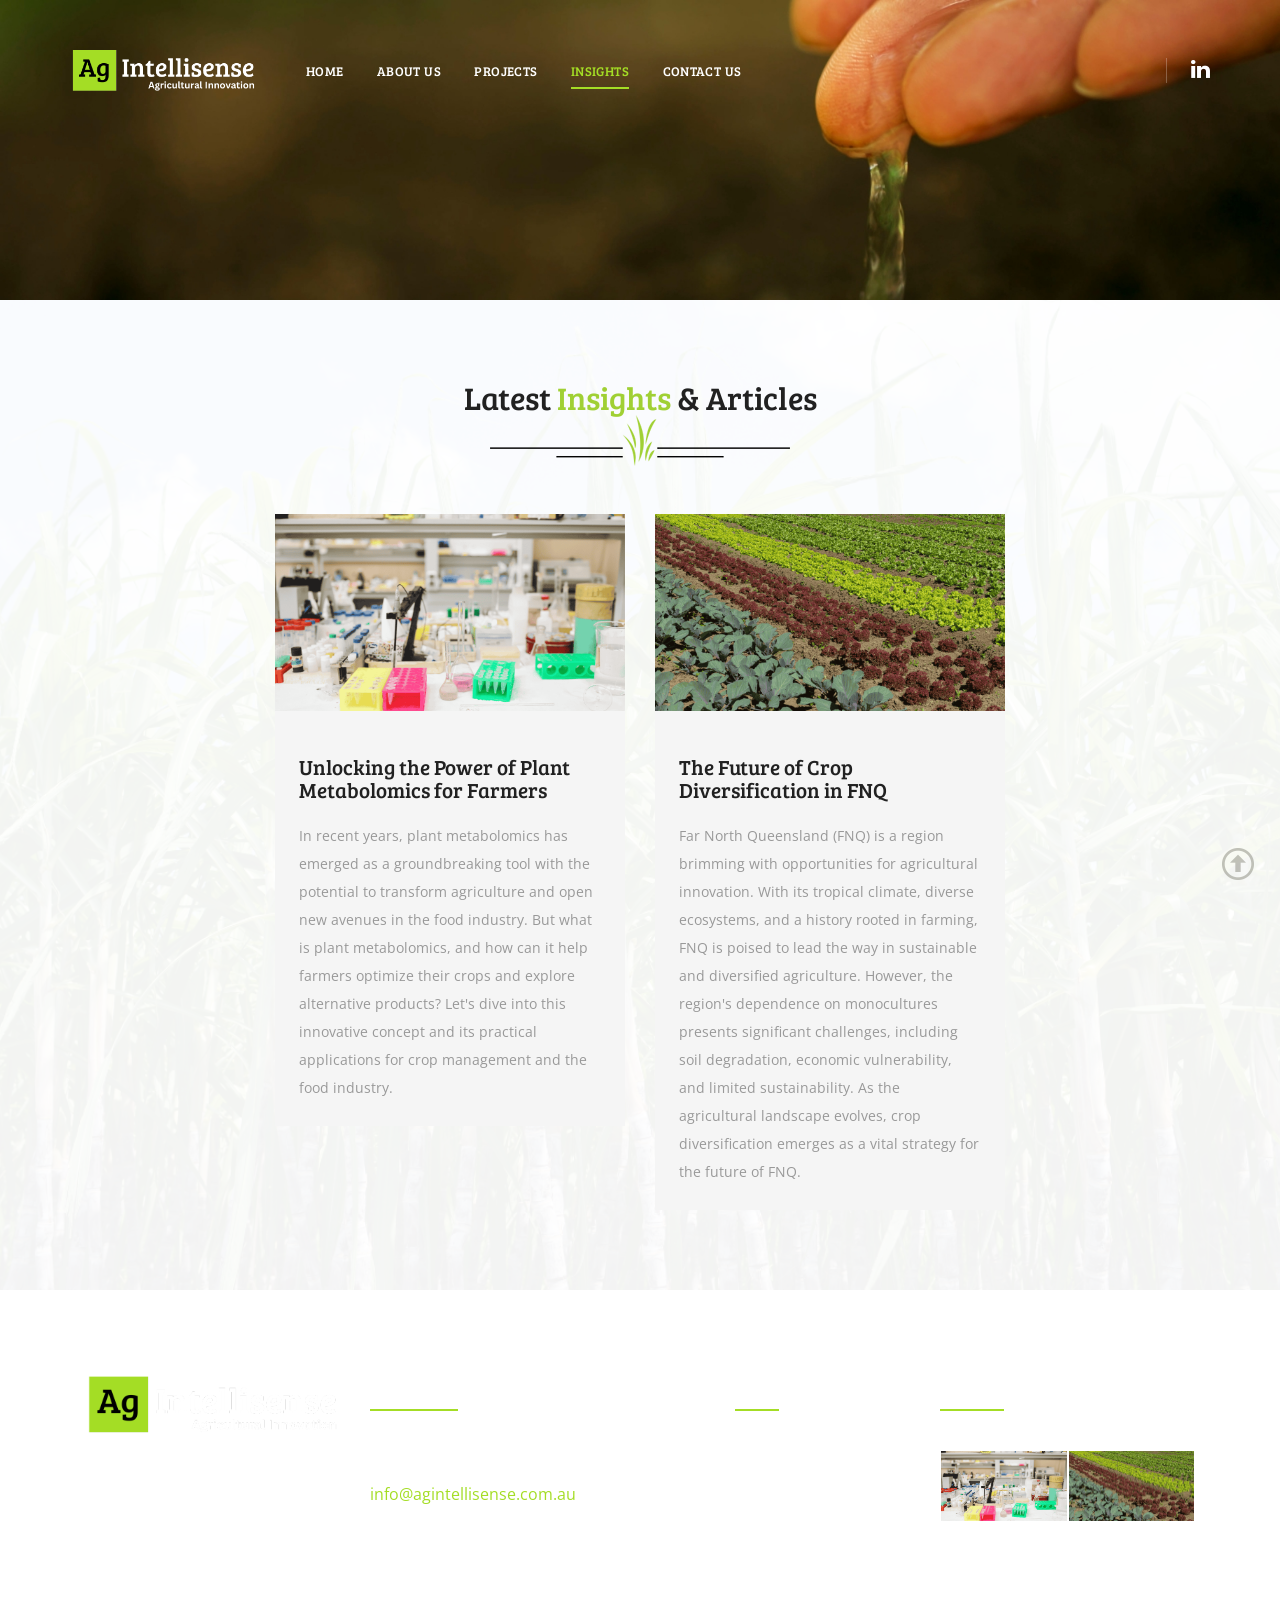
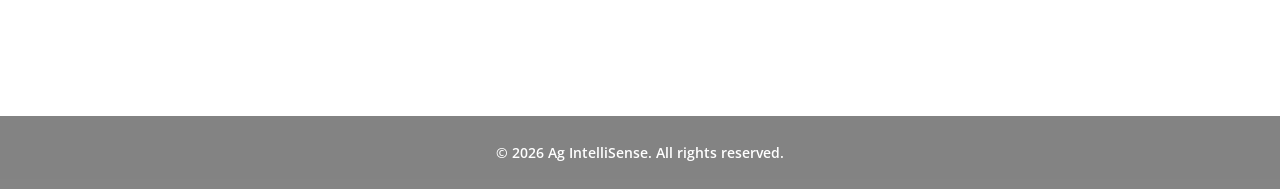
<file: insights.html>
<!DOCTYPE html>
<html lang="en">

<head>
    <title>Ag IntelliSense | Insight</title>
    <!-- custom-theme -->
    <meta name="viewport" content="width=device-width, initial-scale=1">
    <meta http-equiv="Content-Type" content="text/html; charset=utf-8" />
    <meta name="description"
        content="Insights and articles from AG Intellisense on agricultural waste valorisation, metabolomics, green chemistry, and the circular economy of tropical agriculture." />
    <meta name="keywords"
        content="agricultural waste valorisation, metabolomics, green chemistry, circular economy, Far North Queensland, biorefinery, cellulose, sugarcane bagasse, natural product chemistry" />

    <script type="application/x-javascript">
    addEventListener("load", function() { setTimeout(hideURLbar, 0); }, false);
    function hideURLbar(){ window.scrollTo(0,1); } 
</script>

    <!-- stylesheets -->
    <link href="css/bootstrap.css" rel="stylesheet" type="text/css" media="all" />
    <link href="css/style.css" rel="stylesheet" type="text/css" media="all" />
    <link href="css/mislider.css" rel="stylesheet" type="text/css" />
    <link href="css/mislider-custom.css" rel="stylesheet" type="text/css" />
    <link href="css/font-awesome.css" rel="stylesheet">

    <!-- fonts -->
    <link href="https://fonts.googleapis.com/css?family=Bree+Serif&amp;subset=latin-ext" rel="stylesheet">
    <link
        href='https://fonts.googleapis.com/css?family=Open+Sans:400,300,300italic,400italic,600,600italic,700,700italic,800,800italic'
        rel='stylesheet' type='text/css'>

    <!-- scripts -->
    <script type="text/javascript" src="js/jquery-2.1.4.min.js"></script>
</head>

<body>
    <!-- Cookie Consent Banner -->
    <script src="https://cdn.cookielaw.org/scripttemplates/otSDKStub.js" type="text/javascript" charset="UTF-8"
        data-domain-script="YOUR-COOKIE-CONSENT-ID"></script>
    <script type="text/javascript">
        function OptanonWrapper() { }
    </script>

    <!-- Google Tag Manager -->
    <script>
        (function (w, d, s, l, i) {
            w[l] = w[l] || []; w[l].push({
                'gtm.start':
                    new Date().getTime(), event: 'gtm.js'
            }); var f = d.getElementsByTagName(s)[0],
                j = d.createElement(s), dl = l != 'dataLayer' ? '&l=' + l : ''; j.async = true; j.src =
                    'https://www.googletagmanager.com/gtm.js?id=' + i + dl; f.parentNode.insertBefore(j, f);
        })(window, document, 'script', 'dataLayer', 'GTM-XXXXXXX');
    </script>
    <!-- End Google Tag Manager -->

    <!-- Google Analytics 4 -->
    <script async src="https://www.googletagmanager.com/gtag/js?id=G-XXXXXXXXXX"></script>
    <script>
        window.dataLayer = window.dataLayer || [];
        function gtag() { dataLayer.push(arguments); }
        gtag('js', new Date());
        gtag('config', 'G-XXXXXXXXXX');
    </script>

    <!-- Google Tag Manager (noscript) -->
    <noscript>
        <iframe src="https://www.googletagmanager.com/ns.html?id=GTM-XXXXXXX" height="0" width="0"
            style="display:none;visibility:hidden"></iframe>
    </noscript>
    <!-- End Google Tag Manager (noscript) -->

    <!-- Microsoft Clarity -->
    <script type="text/javascript">
        (function (c, l, a, r, i, t, y) {
            c[a] = c[a] || function () { (c[a].q = c[a].q || []).push(arguments) };
            t = l.createElement(r); t.async = 1; t.src = "https://www.clarity.ms/tag/" + i;
            y = l.getElementsByTagName(r)[0]; y.parentNode.insertBefore(t, y);
        })(window, document, "clarity", "script", "XXXXXXXX");
    </script>

    <!-- Meta Pixel Code -->
    <script>
        !function (f, b, e, v, n, t, s) {
            if (f.fbq) return; n = f.fbq = function () {
                n.callMethod ?
                n.callMethod.apply(n, arguments) : n.queue.push(arguments)
            };
            if (!f._fbq) f._fbq = n; n.push = n; n.loaded = !0; n.version = '2.0';
            n.queue = []; t = b.createElement(e); t.async = !0;
            t.src = v; s = b.getElementsByTagName(e)[0];
            s.parentNode.insertBefore(t, s)
        }(window, document, 'script',
            'https://connect.facebook.net/en_US/fbevents.js');
        fbq('init', 'XXXXXXXXXXXXXXXXX');
        fbq('track', 'PageView');
    </script>
    <noscript>
        <img height="1" width="1" style="display:none"
            src="https://www.facebook.com/tr?id=XXXXXXXXXXXXXXXXX&ev=PageView&noscript=1" />
    </noscript>
    <!-- End Meta Pixel Code -->

    <!-- Basic Analytics Events -->
    <script>
        document.addEventListener('DOMContentLoaded', function () {
            // Track button clicks
            document.querySelectorAll('[data-track]').forEach(element => {
                element.addEventListener('click', function (e) {
                    gtag('event', 'button_click', {
                        'button_id': this.id || 'unnamed_button',
                        'button_text': this.innerText,
                        'page_location': window.location.href
                    });
                });
            });
        });
    </script>

    <!-- banner -->
    <div class="banner1">
        <div class="container">
            <div class="w3_agileits_banner_main_grid">
                                <div class="agile-navbar">
                    <div class="agile-navbar-logo">
                        <a href="index.html">
                            <img src="images/ag_intellisense_white_small.png" alt="Ag-Intellisense Logo" class="img-responsive">
                        </a>
                    </div>
                    <nav class="agile-navbar-links">
                        <ul class="w3layouts_menu__list">
                            <li><a href="index.html">Home</a></li>
                            <li><a href="about.html">About Us</a></li>
                            <li><a href="projects.html">Projects</a></li>
                            <li class="active"><a href="insights.html">Insights</a></li>
                            <li><a href="contact.html">Contact Us</a></li>
                        </ul>
                    </nav>
                    <div class="agile-navbar-social">
                        <a href="https://www.linkedin.com/company/ag-intellisense" target="_blank" class="w3_agile_linkedin"><i class="fa fa-linkedin" aria-hidden="true"></i></a>
                    </div>
                </div>
                </div>
                </div>
                <div class="clearfix"> </div>
            </div>
        </div>
    </div>
    <!-- banner -->
    <!---728x90--->

    <!-- add section to add White papers, news, and articals   -->

    <!-- insights -->
    <div class="welcome">
        <div class="container">
            <h3 class="agileits_w3layouts_head">Latest <span>Insights</span> & Articles</h3>
            <div class="w3_agile_image">
                <img src="images/1.png" alt="Innovation Icon" class="img-responsive">
            </div>


            <div class="agintellisense_news_grids">
                <!-- First article - with offset to center -->
                <div class="col-md-4 col-md-offset-2 agintellisense_news_grid">
                    <div class="w3layouts_news_grid">
                        <a href="insights/metabolomics_for_farmers.html">
                            <img src="images/5.png" alt="Metabolomics Research" class="img-responsive" />
                            <div class="w3layouts_news_grid_pos">
                                <div class="wthree_text">
                                    <h3></h3>
                                </div>
                            </div>
                        </a>
                    </div>
                    <div class="agileits_w3layouts_news_grid">
                        <h4><a href="insights/metabolomics_for_farmers.html">Unlocking the Power of Plant Metabolomics
                                for
                                Farmers</a></h4>
                        <p>In recent years, plant metabolomics has emerged as a groundbreaking tool with the potential
                            to transform agriculture and open new avenues in the food industry. But what is plant
                            metabolomics, and how can it help farmers optimize their crops and explore alternative
                            products? Let's dive into this innovative concept and its practical applications for crop
                            management and the food industry.</p>
                    </div>
                </div>

                <!-- Second article -->
                <div class="col-md-4 agintellisense_news_grid">
                    <div class="w3layouts_news_grid">
                        <a href="insights/The_Future_of_Crop_Diversification_in_FNQ.html">
                            <img src="images/6.png" alt="Queensland Agriculture" class="img-responsive" />
                            <div class="w3layouts_news_grid_pos">
                                <div class="wthree_text">
                                    <h3></h3>
                                </div>
                            </div>
                        </a>
                    </div>
                    <div class="agileits_w3layouts_news_grid">
                        <h4><a href="insights/The_Future_of_Crop_Diversification_in_FNQ.html">The Future of Crop
                                Diversification in FNQ</a></h4>
                        <p>Far North Queensland (FNQ) is a region brimming with opportunities for agricultural
                            innovation. With its tropical climate, diverse ecosystems, and a history rooted in farming,
                            FNQ is
                            poised to lead the way in sustainable and diversified agriculture. However, the region's
                            dependence on
                            monocultures presents significant challenges, including soil degradation, economic
                            vulnerability, and limited sustainability. As the agricultural landscape evolves, crop
                            diversification emerges as a vital strategy for the future of FNQ.</p>
                    </div>
                </div>
                <div class="clearfix"> </div>
            </div>
        </div>
    </div>



    <!-- footer -->
    <div class="footer">
        <div class="container">
            <div class="w3agile_footer_grids">
                <div class="col-md-3 agileinfo_footer_grid">
                    <div class="w3_agile_logo">
                        <a href="index.html">
                            <img src="images/ag_intellisense_white_small.png" alt="Ag-Intellisense Logo"
                                class="img-responsive">
                        </a>
                    </div>
                </div>
                <div class="col-md-4 agileinfo_footer_grid">
                    <h3>Contact Us</h3>
                    <p style="margin-bottom: 5px;">Get In Touch</p>
                    <a href="contact.html" style="color: #a4dd25; font-size: 1em;">info@agintellisense.com.au</a>
                    <p style="margin-top: 15px;">JCU Ideas Lab <span>1/14-88 McGregor Rd, Smithfield QLD 4878</span>
                    </p>
                    <ul class="agileits_social_list">
                        <li><a href="https://www.linkedin.com/company/ag-intellisense" target="_blank"
                                class="w3_agile_linkedin"><i class="fa fa-linkedin" aria-hidden="true"></i></a></li>
                    </ul>
                </div>
                <div class="col-md-2 agileinfo_footer_grid agileinfo_footer_grid1">
                    <h3>Navigate</h3>
                    <ul class="w3layouts_footer_nav">
                        <li><a href="index.html"><i class="fa fa-long-arrow-right" aria-hidden="true"></i>Home</a>
                        </li>
                        <li><a href="about.html"><i class="fa fa-long-arrow-right" aria-hidden="true"></i>About
                                Us</a></li>
                        <li><a href="projects.html"><i class="fa fa-long-arrow-right"
                                    aria-hidden="true"></i>Projects</a></li>
                        <li><a href="insights.html"><i class="fa fa-long-arrow-right" aria-hidden="true"></i>Insights</a>
                        </li>
                        <li><a href="contact.html"><i class="fa fa-long-arrow-right" aria-hidden="true"></i>Contact
                                Us</a></li>
                    </ul>
                </div>
                <div class="col-md-3 agileinfo_footer_grid">
                    <h3>Latest Insights</h3>
                    <div class="agileinfo_footer_grid_left">
                        <a href="insights.html#research"><img src="images/5.png" alt="Research Image"
                                class="img-responsive" /></a>
                    </div>
                    <div class="agileinfo_footer_grid_left">
                        <a href="insights.html#technology"><img src="images/6.png" alt="Technology Image"
                                class="img-responsive" /></a>
                    </div>
                    <!-- <div class="agileinfo_footer_grid_left">
                        <a href="insights.html#innovation"><img src="images/5.jpg" alt="Innovation Image"
                                class="img-responsive" /></a>
                    </div>
                    <div class="agileinfo_footer_grid_left">
                        <a href="insights.html#markets"><img src="images/3.jpg" alt="Markets Image"
                                class="img-responsive" /></a>
                    </div> -->
                    <div class="clearfix"> </div>
                </div>
                <div class="clearfix"> </div>
            </div>
        </div>
        <div class="w3_agileits_footer_copy">
            <div class="container">
                <p>© 2026 Ag IntelliSense. All rights reserved.</p>
            </div>
        </div>
    </div>
    <!-- //footer -->
    <!-- stats -->
    <script src="js/jquery.waypoints.min.js"></script>
    <script src="js/jquery.countup.js"></script>
    <script>
        $('.counter').countUp();
    </script>
    <!-- //stats -->
    <!-- mislider -->
    <script src="js/mislider.js" type="text/javascript"></script>
    <script type="text/javascript">
        jQuery(function ($) {
            var slider = $('.mis-stage').miSlider({
                //  The height of the stage in px. Options: false or positive integer. false = height is calculated using maximum slide heights. Default: false
                stageHeight: 380,
                //  Number of slides visible at one time. Options: false or positive integer. false = Fit as many as possible.  Default: 1
                slidesOnStage: false,
                //  The location of the current slide on the stage. Options: 'left', 'right', 'center'. Defualt: 'left'
                slidePosition: 'center',
                //  The slide to start on. Options: 'beg', 'mid', 'end' or slide number starting at 1 - '1','2','3', etc. Defualt: 'beg'
                slideStart: 'mid',
                //  The relative percentage scaling factor of the current slide - other slides are scaled down. Options: positive number 100 or higher. 100 = No scaling. Defualt: 100
                slideScaling: 150,
                //  The vertical offset of the slide center as a percentage of slide height. Options:  positive or negative number. Neg value = up. Pos value = down. 0 = No offset. Default: 0
                offsetV: -5,
                //  Center slide contents vertically - Boolean. Default: false
                centerV: true,
                //  Opacity of the prev and next button navigation when not transitioning. Options: Number between 0 and 1. 0 (transparent) - 1 (opaque). Default: .5
                navButtonsOpacity: 1,
            });
        });
    </script>
    <!-- //mislider -->
    <!-- text-effect -->
    <script type="text/javascript" src="js/jquery.transit.js"></script>
    <script type="text/javascript" src="js/jquery.textFx.js"></script>
    <script type="text/javascript">
        $(document).ready(function () {
            $('.test').textFx({
                type: 'fadeIn',
                iChar: 100,
                iAnim: 1000
            });
        });
    </script>
    <!-- //text-effect -->
    <!-- start-smoth-scrolling -->
    <script type="text/javascript" src="js/move-top.js"></script>
    <script type="text/javascript" src="js/easing.js"></script>
    <script type="text/javascript">
        jQuery(document).ready(function ($) {
            $(".scroll").click(function (event) {
                event.preventDefault();
                $('html,body').animate({ scrollTop: $(this.hash).offset().top }, 1000);
            });
        });
    </script>
    <!-- start-smoth-scrolling -->
    <!-- for bootstrap working -->
    <script src="js/bootstrap.js"></script>
    <!-- //for bootstrap working -->
    <!-- here stars scrolling icon -->
    <script type="text/javascript">
        $(document).ready(function () {

            var defaults = {
                containerID: 'toTop', // fading element id
                containerHoverID: 'toTopHover', // fading element hover id
                scrollSpeed: 1200,
                easingType: 'linear'
            };


            $().UItoTop({ easingType: 'easeOutQuart' });

        });
    </script>
    <!-- //here ends scrolling icon -->
</body>

</html>
</file>
<file: css/style.css>
/*--
Author: W3layouts
Author URL: http://w3layouts.com
License: Creative Commons Attribution 3.0 Unported
License URL: http://creativecommons.org/licenses/by/3.0/
--*/

.captcha-text {
    font-size: 1.1em;
    color: #212121;
    margin: 10px 0;
    font-weight: 500;
}
/* Add this to your CSS */
.modal-trigger-img {
    cursor: pointer;
    transition: opacity 0.3s ease;
}

.modal-trigger-img:hover {
    opacity: 0.8;
}
#formMessage {
    padding: 15px;
    margin-bottom: 20px;
    border: 1px solid transparent;
    border-radius: 4px;
}

#formMessage.success {
    color: #3c763d;
    background-color: #dff0d8;
    border-color: #d6e9c6;
}

#formMessage.error {
    color: #a94442;
    background-color: #f2dede;
    border-color: #ebccd1;
}
html, body{
    font-size: 100%;
	font-family: 'Open Sans', sans-serif;
	background:#ffffff;
	margin: 0;
}
p,ul li,ol li{
	margin:0;
	font-size:14px;
}


h1,h2,h3,h4,h5,h6{
	font-family: 'Bree Serif', serif;
	margin:0;
}
ul,label{
	margin:0;
	padding:0;
}
body a:hover{
	text-decoration:none;
}
input[type="submit"],input[type="reset"],a{
	-webkit-transition: 0.5s ease-in;
    -moz-transition: 0.5s ease-in;
    -ms-transition: 0.5s ease-in;
    -o-transition: 0.5s ease-in;
    transition:0.5s ease-in;
}
/*-- banner --*/
.banner{
	background: url(../images/banner.jpg) no-repeat 0px 0px;
    background-size: cover;
    -webkit-background-size: cover;
    -moz-background-size: cover;
    -o-background-size: cover;
    -ms-background-size: cover;
    min-height: 770px;
	position: relative;
}
.banner1{
	background: url(../images/banner.jpg) no-repeat 0px 0px;
    background-size: cover;
    -webkit-background-size: cover;
    -moz-background-size: cover;
    -o-background-size: cover;
    -ms-background-size: cover;
    min-height: 300px;
	position: relative;
}
.w3_agileits_banner_main_grid{
	padding:2em 0 0;
	position:relative;
}
.w3_agile_logo{
	float:left;
}
.w3_agile_logo h1 a{
	font-size:1em;
	color:#fff;
	text-decoration:none;
	display:block;
}
.agileits_w3layouts_learn_more {
    margin-top: auto; /* Pushes button to bottom */
    width: 100%;
    text-align: center;
	
}

.wthree_services_bottom_grid1 {
    height: 200px; /* Adjust as needed */
    overflow: hidden;
}

.agileinfo_services_bottom_grid2 {
    min-height: 500px; /* Adjust as needed */
    display: flex;
    flex-direction: column;
    justify-content: space-between;
}

.wthree_services_bottom_grid1_pos h4 {
    font-size: 1.2em;
    line-height: 1.4;
    padding: 10px;
}
.w3_agile_logo h1 a span{
	padding: .2em .5em;
    background: #a4dd25;
    display: inline-block;
    color: #212121;
}
.w3_agile_logo h1 a i{
	display: block;
    font-size: .25em;
    text-align: right;
    line-height: 0;
    letter-spacing: 2.5px;
	text-transform:capitalize;
}
.agileits_social_list li{
	display: inline-block;
    margin-right: 3em;
}
.agileits_social_list li a{
    color: #fff;
    text-align: center;
    display: inline-block;
    font-size: 1.2em;
}
a.w3_agile_facebook:hover{
	color:#3b5998;
}
a.agile_twitter:hover{
	color:#1da1f2;
}
a.w3_agile_dribble:hover{
	color:#ea4c89;
}
a.w3_agile_vimeo:hover{
	color:#1ab7ea;
}
.agile_social_icons_banner {
    float: right;
    margin:1.6em 2em 0 0;
}
/*-- ribbon nav --*/
.agile-navbar {
    display: flex;
    align-items: center;
    padding: 0.8em 0;
    position: relative;
    z-index: 100;
}
.agile-navbar-logo {
    flex: 0 0 auto;
    margin-right: 2em;
}
.agile-navbar-logo img {
    max-height: 52px;
    width: auto;
}
.agile-navbar-links {
    flex: 1 1 auto;
}
.agile-navbar-links ul {
    list-style: none;
    margin: 0;
    padding: 0;
    display: flex;
    align-items: center;
    gap: 0;
}
.agile-navbar-links ul li {
    display: inline-block;
    position: relative;
}
.agile-navbar-links ul li a {
    color: #fff;
    text-decoration: none;
    text-transform: uppercase;
    font-family: 'Bree Serif', serif;
    font-size: 0.92em;
    letter-spacing: 0.03em;
    display: block;
    padding: 0.7em 1.3em;
    position: relative;
    transition: color 0.25s ease;
}
.agile-navbar-links ul li a::after {
    content: "";
    position: absolute;
    bottom: 0;
    left: 1.3em;
    right: 1.3em;
    height: 2px;
    background: #a4dd25;
    transform: scaleX(0);
    transition: transform 0.25s ease;
}
.agile-navbar-links ul li a:hover,
.agile-navbar-links ul li.active a {
    color: #a4dd25;
}
.agile-navbar-links ul li a:hover::after,
.agile-navbar-links ul li.active a::after {
    transform: scaleX(1);
}
.agile-navbar-social {
    flex: 0 0 auto;
    margin-left: 1.5em;
    border-left: 1px solid rgba(255,255,255,0.25);
    padding-left: 1.5em;
}
.agile-navbar-social a {
    color: #fff;
    font-size: 1.35em;
    display: inline-block;
    line-height: 1;
    transition: color 0.2s ease;
}
.agile-navbar-social a:hover {
    color: #0077b5;
}
/*-- //ribbon nav --*/
.w3layouts_menu__list li.active a,
.w3layouts_menu__list li a:hover {
    color: #a4dd25;
}
.w3_banner_info{
	margin:12em 0 0;
	width:60%;
}
.w3_banner_info_grid h3{
	font-size:2em;
	color:#fff;
	line-height:1.5em;
}
.w3_banner_info_grid ul li{
	display:inline-block;
	font-size:1em;
}
.w3_banner_info_grid ul li a{
	padding:10px 40px;
	text-decoration:none;
	font-family: 'Bree Serif', serif;
	color:#212121;
}
.w3l_contact,.agintellisense_more:hover{
	background: transparent !important;
	border:2px solid #fff;
	color:#a4dd25 !important;
	background:none;
}

.agintellisense_more,.w3l_contact:hover{
	border:2px solid #a4dd25;
	background:#a4dd25;
	color:#212121 !important;
}
.agintellisense_more:focus{
	outline:none;
}

.modal-body .agintellisense_more {
    border: 2px solid #a4dd25;
    background: #a4dd25;
    color: #212121 !important;
    transition: all 0.3s ease;
    /* Increase padding for larger size */
    padding: 12px 30px !important;
    /* Add rounded corners */
    border-radius: 25px;
    /* Adjust font size */
    font-size: 1.1em;
    /* Add some margin between buttons */
    margin: 0 15px !important;
    /* Make button inline-block for better spacing */
    display: inline-block;
}

.modal-body .agintellisense_more:hover {
    background: transparent !important;
    color: #a4dd25 !important;
}

.services-container {
    width: 95% !important;
    max-width: 1800px !important;
    margin: 0 auto;
}

.modal-lg {
    width: 90% !important;
    max-width: 70% !important;
}

/* Adjust the button container spacing */
.modal-body div[style*="text-align: center"] {
    margin-top: 25px;
}

span.char3 {
    text-transform: initial;
}
.w3_banner_info_grid p{
	margin:1em 0 4em;
	color:#fff;
	line-height:2em;
}
/*-- button-effect --*/
.thim-click-to-bottom {
    position: absolute;
    bottom: 7%;
    left: 50%;
    width: 40px;
    height: 40px;
    font-size: 40px;
    line-height: 40px;
    -webkit-animation: bounce 2s infinite ease-in-out;
}
.thim-click-to-bottom i {
    color: #fff;
    padding: 20px 10px;
    border: 1px solid;
    border-radius: 20px;
	font-size: 15px;
}
@-webkit-keyframes bounce {
	0%, 20%, 60%, 100%  { -ms-transform: translateY(0); }
	0%, 20%, 60%, 100%  { -o-transform: translateY(0); }
	0%, 20%, 60%, 100%  { -moz-transform: translateY(0); }
	0%, 20%, 60%, 100%  { -webkit-transform: translateY(0); }
    40%  { -webkit-transform: translateY(-20px); }
	80% { -webkit-transform: translateY(-10px); }
}
/*-- //button-effect --*/
/*-- //banner --*/
/*-- bootstrap-pop-up --*/
.modal-header {
    font-size:2em;
    color: #fff;
    font-family:'Bree Serif', serif;
    text-align: center;
    text-transform: capitalize;
    background:#aeb09f;
}
.close {
    opacity: 1;
}
.modal-body p {
    color: #999;
    text-align: left;
	padding:2em 2em 1em;
	margin: 0 !important;
	line-height:2em;
}
.modal-body p i {
    display: block;
    margin: 1em 0;
    color: #212121;
}
.modal-body {
    padding:0;
}
.modal-content {
    border-radius: 0;
}
button.close {
    font-size: 1.5em;
    color:#737373;
	outline: none;
}
/*-- //bootstrap-pop-up --*/
/*-- banner-bottom --*/
.agileits_banner_bottom_left{
	background:url(../images/2.png) no-repeat 0px 0px;
	background-size:cover;
	-webkit-background-size:cover;
	-moz-background-size:cover;
	-o-background-size:cover;
	-ms-background-size:cover;
}
.agileits_banner_bottom_left1{
	background:url(../images/3.png) no-repeat 0px 0px;
	background-size:cover;
	-webkit-background-size:cover;
	-moz-background-size:cover;
	-o-background-size:cover;
	-ms-background-size:cover;
}
.agileits_banner_bottom_left2{
	background:url(../images/4.png) no-repeat 0px 0px;
	background-size:cover;
	-webkit-background-size:cover;
	-moz-background-size:cover;
	-o-background-size:cover;
	-ms-background-size:cover;
}
.agileits_banner_bottom_left,.agileits_banner_bottom_left1,.agileits_banner_bottom_left2{
	min-height:335px;
	position:relative;
}
.agileinfo_banner_bottom_pos{
	position: absolute;
    top: 0%;
    left: 0%;
    width: 100%;
    height: 100%;
    background:rgba(25, 25, 25, 0.55);
}
.w3_agileits_banner_bottom_pos_grid{
	padding:7em 3em;
}
.wthree_banner_bottom_grid_right h4{
	font-size:1.5em;
	color:#a4dd25;
	margin-bottom:1em;
}
.wthree_banner_bottom_grid_right p{
	color:#fff;
	line-height:2em;
}
.agile_banner_bottom_grid_left_grid{
	width:100px;
	height:100px;
	border:2px solid #fff;
	text-align:center;
}
.agile_banner_bottom_grid_left_grid i{
	font-size:2em;
	color:#fff;
	line-height: 3em;
}
.agileits_banner_bottom_left:hover .agile_banner_bottom_grid_left_grid i,
.agileits_banner_bottom_left1:hover .agile_banner_bottom_grid_left_grid i,
.agileits_banner_bottom_left2:hover .agile_banner_bottom_grid_left_grid i{
	color:#212121;
}
.agileits_banner_bottom_left:hover .agileinfo_banner_bottom_pos,
.agileits_banner_bottom_left1:hover .agileinfo_banner_bottom_pos,
.agileits_banner_bottom_left2:hover .agileinfo_banner_bottom_pos{
	background:rgba(25, 25, 25, 0.7);
}
/* Radial Out */
.hvr-radial-out {
  display: inline-block;
  vertical-align: middle;
  -webkit-transform: perspective(1px) translateZ(0);
  transform: perspective(1px) translateZ(0);
  box-shadow: 0 0 1px transparent;
  position: relative;
  overflow: hidden;
  background:transparent;
  -webkit-transition-property: color;
  transition-property: color;
  -webkit-transition-duration: 0.3s;
  transition-duration: 0.3s;
}
.hvr-radial-out:before {
  content: "";
  position: absolute;
  z-index: -1;
  top: 0;
  left: 0;
  right: 0;
  bottom: 0;
  background: #a4dd25;
  border-radius: 100%;
  -webkit-transform: scale(0);
  transform: scale(0);
  -webkit-transition-property: transform;
  transition-property: transform;
  -webkit-transition-duration: 0.3s;
  transition-duration: 0.3s;
  -webkit-transition-timing-function: ease-out;
  transition-timing-function: ease-out;
}
.hvr-radial-out:hover, .hvr-radial-out:focus, .hvr-radial-out:active {
  color: white;
}
.hvr-radial-out:hover:before, .hvr-radial-out:focus:before,.agileits_banner_bottom_left:hover .hvr-radial-out:before
,.agileits_banner_bottom_left1:hover .hvr-radial-out:before,.agileits_banner_bottom_left2:hover .hvr-radial-out:before,
.w3_agile_services_grid:hover .hvr-radial-out:before,.w3_agileits_services_bottom_grid:hover .hvr-radial-out:before,
.w3layouts_mail_grid_left:hover .hvr-radial-out:before{
  -webkit-transform: scale(2);
  transform: scale(2);
}
/*-- //banner-bottom --*/
/*-- welcome --*/
.welcome,.newsletter,.about-bottom,.services-bottom{
	padding:5em 0;
}
.welcome {
    position: relative;
    background: url('../images/background.png') no-repeat center center;
    background-size: cover;
}

p {
    color: #080808;    
}

.welcome::before {
    content: '';
    position: absolute;
    top: 0;
    left: 0;
    right: 0;
    bottom: 0;
    background: rgba(255, 255, 255, 0.95);  /* Adjust 0.9 to control transparency */
    z-index: 1;
}
.vision-text {
    color: #fff;
    font-size: 1.2em;
    text-align: center;
    margin: 20px auto 30px;
    max-width: 800px;
    line-height: 1.6;
}

.welcome .container {
    position: relative;
    z-index: 2;
}
.agileits_w3layouts_head{
	text-align:center;
	font-size:2em;
	color:#212121;
	text-transform:capitalize;
}
.agileits_w3layouts_head span{
	color:#a0d034;
}
.w3_agile_image img{
	margin:0 auto;
}
.agile_para{
	margin:1em 0 0;
	color:#1a1a1a;
	text-align:center;
	line-height: 2em;
	
}
/*-- //welcome --*/
/*-- welcome-bottom --*/
.welcome-bottom{
	background:#aeb09f;
}
.wthree_welcome_bottom_right{
	padding:0;
}
.wthree_welcome_bottom_left{
	padding:4.5em 5em 0;
}
.wthree_welcome_bottom_left h3{
	text-transform:capitalize;
	font-size:1.8em;
	color:#fff;
}
.wthree_welcome_bottom_left h3 span{
	color:#212121;
}
.wthree_welcome_bottom_left p{
	color:#fff;
	padding:1em 0;
	line-height:2em;
}
.wthree_welcome_bottom_left_grid{
	position:relative;
	margin-top:2em;
}
.w3l_social_icon_gridl {
    float: left;
    width: 100px;
    height: 100px;
    border: 2px solid #a4dd25;
}
.w3l_social_icon_gridl img{
	margin:0 auto;
}
.w3l_social_icon_gridr {
    float: left;
    margin:1.8em 0 0 5em;
}
.w3l_social_icon_gridr h4{
    font-size:2em;
    color: #212121;
    font-weight: 600;
}
.w3l_social_icon_grid_pos {
    position: absolute;
    top: 32%;
    left: 47%;
}
.w3l_social_icon_grid_pos label {
    font-size: 1.5em;
    color: #212121;
}
.agileinfo_grid {
	position: relative;
    text-align: center;
}

/* Common style */
.agileinfo_grid figure {
	position: relative;
	overflow: hidden;
}

.agileinfo_grid figure img {
	position: relative;
	display: block;
	width: 100%;
}

.agileinfo_grid figure figcaption {
	padding: 5em;
    color: #fff;
    text-transform: capitalize;
    -webkit-backface-visibility: hidden;
    backface-visibility: hidden;
}

.agileinfo_grid figure figcaption::before,
.agileinfo_grid figure figcaption::after {
	pointer-events: none;
}

.agileinfo_grid figure figcaption {
	position: absolute;
	top: 0;
	left: 0;
}

.agileinfo_grid figure h4 span {
	font-weight: 800;
    color:#a4dd25;
}

.agileinfo_grid figure h4,
.agileinfo_grid figure p {
	margin: 0;
}

.agileinfo_grid figure p {
	letter-spacing: 1px;
}
/***** Moses *****/
/*-----------------*/

figure.agileits_effect_moses{
	background: -webkit-linear-gradient(-45deg, #2f2f2f 0%,#e3f7b5 100%);
    background: linear-gradient(-45deg, #2f2f2f 0%,#e3f7b5 100%);
}

figure.agileits_effect_moses img {
	opacity: 0.85;
	-webkit-transition: opacity 0.35s;
	transition: opacity 0.35s;
}

figure.agileits_effect_moses h4,
figure.agileits_effect_moses p {
	padding: 20px;
	width: 50%;
	height: 50%;
	border: 2px solid #fff;
}

figure.agileits_effect_moses h4 {
	padding: 20px;
    width: 50%;
    height: 50%;
    text-align: right;
    font-size: 2.2em;
    line-height: 1.5em;
    -webkit-transition: -webkit-transform 0.35s;
    transition: transform 0.35s;
    -webkit-transform: translate3d(10px,10px,0);
    transform: translate3d(10px,10px,0);
}

figure.agileits_effect_moses p {
	float: right;
	padding: 20px;
	line-height:2em;
	text-align: right;
	opacity: 0;
	-webkit-transition: opacity 0.35s, -webkit-transform 0.35s;
	transition: opacity 0.35s, transform 0.35s;
	-webkit-transform: translate3d(-50%,-50%,0);
	transform: translate3d(-50%,-50%,0);
}

figure.agileits_effect_moses:hover h4 {
	-webkit-transform: translate3d(0,0,0);
	transform: translate3d(0,0,0);
}

figure.agileits_effect_moses:hover p {
	opacity: 1;
	-webkit-transform: translate3d(0,0,0);
	transform: translate3d(0,0,0);
}

figure.agileits_effect_moses:hover img {
	opacity: 0.6;
}
/*-- //welcome-bottom --*/
/*-- news --*/
.agintellisense_news_grids{
	margin:3em 0 0;
}
.agileits_w3layouts_news_grid{
	padding:1.5em;
	background:#f5f5f5;
}
.agileits_w3layouts_news_grid ul li{
	display:inline-block;
	font-weight:600;
	color:#212121;
}
.agileits_w3layouts_news_grid ul li:last-child{
	margin-left:2em;
}
.agileits_w3layouts_news_grid ul li i{
	padding-right:1em;
	color:#a0d034;
}
.agileits_w3layouts_news_grid ul li a{
	color:#212121;
	text-decoration:none;
}
.agileits_w3layouts_news_grid ul li a:hover{
	color:#a0d034;
}
.agileits_w3layouts_news_grid h4{
	font-size:1.3em;
	color:#212121;
	margin:1em 0;
}
.agileits_w3layouts_news_grid h4 a{
	color:#212121;
	text-decoration:none;
}
.agileits_w3layouts_news_grid h4 a:hover{
	color:#a0d034;
}
.agileits_w3layouts_news_grid h4 a:focus{
	outline:none;
}
.agileits_w3layouts_news_grid p{
	color:#999;
	line-height:2em;
}
.w3layouts_news_grid{
    overflow: hidden;
    position: relative;
}
.w3layouts_news_grid_pos{
    opacity: 0;
    position: absolute;
    top: 0;
    left: 0;
    bottom: 0;
    background-color:rgba(0, 0, 0, 0.4);
    right: 0;
    -webkit-transition: all 400ms ease;
    -moz-transition: all 400ms ease;
    transition: all 400ms ease;
}
.w3layouts_news_grid_pos{
    -webkit-transform: scale3d(0,0,1);
    -moz-transform: scale3d(0,0,1);
    -ms-transform: scale3d(0,0,1);
    transform: scale3d(0,0,1);
}
.agintellisense_news_grid:hover .w3layouts_news_grid .w3layouts_news_grid_pos,.w3_agileits_team_grid:hover .w3layouts_news_grid .w3layouts_news_grid_pos,
.w3layouts_gallery_grid:hover .w3layouts_news_grid .w3layouts_news_grid_pos{
    opacity:1;
	-webkit-transform: scale3d(1,1,1);
    -moz-transform: scale3d(1,1,1);
    -ms-transform: scale3d(1,1,1);
    transform: scale3d(1,1,1);
}
.agintellisense_news_grid:hover .wthree_text,.w3_agileits_team_grid:hover .wthree_text,
.w3layouts_gallery_grid:hover .wthree_text{
    opacity: 1;
	-webkit-transform: translateY(0) scale3d(1,1,1);
    -moz-transform: translateY(0) scale3d(1,1,1);
    -ms-transform: translateY(0) scale3d(1,1,1);
    transform: translateY(0) scale3d(1,1,1);
    -webkit-transition: transform 400ms ease 380ms;
    -moz-transition: transform 400ms ease 380ms;
    transition: transform 400ms ease 380ms;
}
.wthree_text{
    text-align: center;
    padding: 6em 0 0;
    opacity: 0;
	    -webkit-transform: translateY(0) scale3d(0,0,1);
    -moz-transform: translateY(0) scale3d(0,0,1);
    -ms-transform: translateY(0) scale3d(0,0,1);
    transform: translateY(0) scale3d(0,0,1);
    -webkit-transition: transform 400ms ease 280ms;
    -moz-transition: transform 400ms ease 280ms;
    transition: transform 400ms ease 280ms;
}
.wthree_text h3{
	color:#fff;
	font-size:2em;
}
/*-- //news --*/
/*-- newsletter --*/
.newsletter{
	background: url(../images/7.jpg) no-repeat 0px 0px;
    background-size: cover;
    -webkit-background-size: cover;
    -moz-background-size: cover;
    -o-background-size: cover;
    -ms-background-size: cover;
	background-attachment: fixed;
}
.agileinfo_head span,.agileits_para{
	color:#fff;
}
.agintellisense_newsletter_grids input[type="text"],.agintellisense_newsletter_grids input[type="email"]{
	outline: none;
    border: 2px solid #fff;
    border-right: none;
    padding: 15px;
    font-size: 1em;
    color: #212121;
    background: rgba(161, 208, 52, 0.35);
    float: left;
	font-weight:600;
}
.agintellisense_newsletter_grids input[type="submit"] {
    outline: none;
    border: 2px solid #fff;
    padding: 15px 0;
    font-size: 1em;
    color: #69855c;
    background: #fff;
    font-weight: 600;
    text-transform: uppercase;
    letter-spacing: 2px;
}
.agintellisense_newsletter_grids input[type="text"]::-webkit-input-placeholder,.agintellisense_newsletter_grids input[type="email"]::-webkit-input-placeholder{
	color:#212121 !important;
}
.agintellisense_newsletter_grids input[type="text"],.agintellisense_newsletter_grids input[type="email"],.agintellisense_newsletter_grids input[type="submit"] {
	width: 33.33%;
}
.agintellisense_newsletter_grids input[type="submit"]:hover{
	background:#212121;
	color:#fff;
	border-color:#212121;
}
/*-- //newsletter --*/
/*-- footer --*/
.footer{
    background: url(../images/9.png) no-repeat 0px 0px;
    background-size: cover;
    -webkit-background-size: cover;
    -moz-background-size: cover;
    -o-background-size: cover;
    -ms-background-size: cover;
	background-attachment:fixed;
	padding:5em 0 0;
}
.agileits_w3layouts_footer_logo h2 a {
    font-size: 1.2em;
    color: #fff;
    text-decoration: none;
}
.agileits_w3layouts_footer_logo h2 a span {
    padding: .2em .5em;
    background: #a4dd25;
    display: inline-block;
    color: #212121;
}
.agileits_w3layouts_footer_logo h2 a i {
    display: block;
    font-size: .25em;
    line-height: 0;
    letter-spacing: 2.5px;
    text-transform: capitalize;
    margin-left: 6.5em;
}
.agileinfo_footer_grid h4{
	font-size: 1em;
    color: #fff;
    line-height: 2em;
    font-weight: 300;
}
.agileinfo_footer_grid h4 span{
	display:block;
	font-size: 2.5em;
}
.agileinfo_footer_grid p{
	margin:1em 0;
    color: #fff;
    line-height: 2em;
}
.agileinfo_footer_grid p span{
	display:block;
}
.agileinfo_footer_grid ul.w3layouts_footer_nav{
	padding:1em 0 0;
}
.agileinfo_footer_grid ul.w3layouts_footer_nav li{
	list-style-type:none;
	margin:0 0 1em;
}
.w3layouts_footer_nav li i{
	padding-right:1em;
	color:#fff;
}
.agileinfo_footer_grid ul.w3layouts_footer_nav li a{
	font-size: 13px;
    text-decoration: none;
    color: #fff;
    text-transform: uppercase;
    font-weight: 600;
    letter-spacing: 1px;
}
.agileinfo_footer_grid ul.w3layouts_footer_nav li a:hover{
	color:#a4dd25;
}
.agileinfo_footer_grid_left{
	float:left;
	width:50%;
	border: 1px solid #fff;
}
.agileinfo_footer_grid1 {
    padding-left: 0;
}
.agileinfo_footer_grid_left:hover img{
	opacity:.8;
}
.agileinfo_footer_grid h3{
	font-size: 1.6em;
    color: #fff;
    padding-bottom: .5em;
    position: relative;
    margin-bottom: 1.5em;
}
.agileinfo_footer_grid h3:after{
	content: '';
    background: #a4dd25;
    width: 25%;
    height: 2px;
    position: absolute;
    bottom: 0%;
    left: 0%;
}
.w3_agileits_footer_copy{
	background:rgba(60, 60, 60, 0.63);
	padding:1.5em 0;
	text-align:center;
	margin:5em 0 0;
}
.w3_agileits_footer_copy p{
	line-height:1.8em;
	color:#fff;
	font-weight: 600;
}
.w3_agileits_footer_copy p a{
	color: #a4dd25;
    text-decoration: underline;
}
.w3_agileits_footer_copy p a:hover{
	color:#fff;
}
/*-- //footer --*/
/*-- to-top --*/
#toTop {
	display: none;
	text-decoration: none;
	position: fixed;
	bottom: 20px;
	right: 2%;
	overflow: hidden;
	z-index: 999; 
	width: 32px;
	height: 32px;
	border: none;
	text-indent: 100%;
	background: url(../images/arrow.png) no-repeat 0px 0px;
}
#toTopHover {
	width: 32px;
	height: 32px;
	display: block;
	overflow: hidden;
	float: right;
	opacity: 0;
	-moz-opacity: 0;
	filter: alpha(opacity=0);
}
/*-- //to-top --*/
/*-- breadcrumbs --*/
.breadcrumbs{
	padding:1em 0;
	background:#f5f5f5;
}
.w3layouts_breadcrumbs_left{
	float:left;
	margin-top: .5em;
}
.w3layouts_breadcrumbs_left ul li{
	display:inline-block;
	color:#212121;
	text-transform:uppercase;
	font-weight:600;
}
.w3layouts_breadcrumbs_left ul li span{
	padding:0 1.5em;
}
.w3layouts_breadcrumbs_left ul li i{
	padding-right:1em;
	color: #212121;
}
.w3layouts_breadcrumbs_left ul li a{
	color:#a0d034;
	text-decoration:underline;
}
.w3layouts_breadcrumbs_right{
	float:right;
}
.w3layouts_breadcrumbs_right h2{
	font-size:2em;
	color:#212121;
}
.w3layouts_breadcrumbs_left ul li a:hover{
	color:#212121;
}
.w3_agile_about_grid_left h3{
	font-size:1.4em;
	color:#212121;
	line-height:1.5em;
	text-transform: capitalize;
}
.w3_agile_about_grid_left p i{
	color:#a0d034;
	display:block;
	margin:2em 0 1em;
}
.w3_agile_about_grid_left p{
	color:#999;
	line-height:2em;
}
/*-- //breadcrumbs --*/
/*-- about --*/
/*-- Skills bar effects --*/


.skillbar {
  position: relative;
  display: inline-block;
  margin: 15px 0;
  width: 100%;
  background: #eee;
  height: 35px;
  border-radius: 3px;
  width: 100%;
}

.skillbar-title {
  position: absolute;
  top: 0;
  left: 0;
  width: 110px;
  font-weight: bold;
  font-size: 13px;
  color: #ffffff;
  background: #6adcfa;
  border-top-left-radius: 3px;
  border-bottom-left-radius: 3px;
  background: rgba(0, 0, 0, 0.1);
  padding: 0 20px;
  height: 35px;
  line-height: 35px;
}

.skillbar-bar {
  height: 35px;
  width: 0px;
  background: #a0d034;
  border-radius: 3px;
  display: inline-block;
}

.skill-bar-percent {
	position: absolute;
    right: -6%;
    top: 0;
    font-size: 13px;
    height: 35px;
    line-height: 35px;
    color: #212121;
}
/*-- //about --*/
/*-- about-bottom --*/
.about-bottom{
	background: url(../images/9.png) no-repeat 0px 0px;
    background-size: cover;
    -webkit-background-size: cover;
    -moz-background-size: cover;
    -o-background-size: cover;
    -ms-background-size: cover;
    background-attachment: fixed;
	text-align: center;
}
.about-bottom h3{
    font-size: 2.2em;
    color: #fff;
    line-height: 1.5em;
    text-transform: capitalize;
    width: 80%;
    margin: 0 auto 2em;
}
.about-bottom h3 span{
	color:#a4dd25;
}
.agileits_w3layouts_learn_more a{
    padding: 10px 40px;
    text-decoration: none;
    font-family: 'Bree Serif', serif;
    color: #a4dd25;
    border: 2px solid #fff;
	display: block;
	font-size: 1em;
}
.agileits_w3layouts_learn_more a:focus{
	outline:none;
}
.agileits_w3layouts_learn_more a:hover{
	color:#212121;
}
.w3_agileits_team_grid h4{
	font-size:1.2em;
	color:#212121;
	margin:1.5em 0 0.5em;
}
.w3_agileits_team_grid p{
	color:#a0d034;
	font-weight:600;
}
.w3_agileits_team_grid{
	text-align:center;
}
.w3_agileits_team_grid ul li{
	margin:0 1em;
}
.agileinfo_about_text{
	padding-top:9em !important;
}
.w3_agileits_team_grid img {
    border: 3px solid #aeb09f;
}
/*-- //about-bottom --*/
/*-- services --*/
.agile_services_grid_left1 {
    width: 100px;
    height: 100px;
    border: 2px solid #a4dd25;
}
.w3_agile_services_grid_left {
    text-align: center;
}
.agile_services_grid_left1 img{
	margin:0 auto;
}
.w3_agile_services_grids{
	padding-top:1em;
}
.w3_agile_services_grid{
	margin-top:3em;
}
.w3_agile_services_grid_right h4{
	text-transform: capitalize;
    font-size: 1.3em;
    color: #212121;
    margin-bottom: 1em;
}
.w3_agile_services_grid_right p{
	color:#999;
	line-height:2em;
}
/*-- //services --*/
/*-- services-bottom --*/
.services-bottom{
	background: url(../images/9.jpg) no-repeat 0px 0px;
    background-size: cover;
    -webkit-background-size: cover;
    -moz-background-size: cover;
    -o-background-size: cover;
    -ms-background-size: cover;
    background-attachment: fixed;
}
.w3_head{
	color:#fff;
}
.w3_head span{
	color:#a4dd25;
}
.wthree_services_bottom_grid1{
	position:relative;
}
.wthree_services_bottom_grid1_pos{
	position: absolute;
    bottom: -9%;
    width: 70%;
    left: 15%;
    background: #fff;
    text-align: center;
    padding: .7em 0;
}
.wthree_services_bottom_grid1_pos h4{
	font-size:1.2em;
	color:#212121;
}
.agileinfo_services_bottom_grid2{
	padding: 2.5em 1.5em 1.5em;
    background: rgba(164, 221, 37, 0.36);
    text-align: center;
}
.agileinfo_services_bottom_grid2 p{
	color:#fff;
	font-weight:600;
	line-height:2em;
	margin-bottom:1.5em;
}
.w3_agileits_services_bottom_grid:hover a{
	color:#212121;
}
.agileits_learn_more{
	width:18% !important;
}
.agileits_w3layouts_learn_more.hvr-radial-out {
    width: 50%;
}
.agileits_w3layouts_learn_more a{
	padding:10px 0 !important;
}
/*-- //services-bottom --*/
/*-- testimonials --*/
.testimonials{
	padding:5em 0 0;
}
.agile_testimonials_grid_right h5{
	text-transform: capitalize;
    font-size: 1.5em;
    color: #212121;
    font-style: normal;
    margin: 5em 0 0;
}
.agile_testimonials_grid_right h5 span{
	color:#a0d034;
}
.agile_testimonials_grid_right h5 i{
	color: #aeb09f;
    font-weight: 300;
}
.wthree_stars ul li{
	display:inline-block;
	color:#212121;
}
.agile_testimonials_grid_right p{
	color:#999;
	line-height:2em;
	width:80%;
}
.agile_testimonials_grid_right h6{
	font-size: 1.1em;
    color: #212121;
    margin: 2em 0 0;
    font-style: normal;
}
.agile_testimonials_grid_right h6 span{
	color:#aeb09f;
}
.wthree_stars {
    margin: 1em 0;
}
/*-- //testimonials --*/
/*-- gallery --*/
.w3layouts_gallery_grids {
    padding-top: 1em;
}
.w3layouts_gallery_grid {
    margin-top: 2em;
}
.gallerie-imagebox img {	
	transition: all 500ms;
	-webkit-transition: all 500ms;
	-moz-transition: all 500ms;
	-ms-transition: all 500ms;
	-o-transition: all 500ms;
}
.gallerie-imagebox .loading {
	opacity: 0.3;
}
/*-- //gallery --*/
/*-- mail --*/
.agileits_mail_grid_right1{
	padding:3em;
	background:#f5f5f5;
}
.agileits_mail_grid_right1 span i{
	color: #212121;
    font-size: 14px;
    text-transform: uppercase;
    font-style: normal;
    float: left;
    width: 15%;
    margin: .8em 0 0;
    font-weight: 600;
}
.agileits_mail_grid_right1 input[type="text"],.agileits_mail_grid_right1 input[type="email"],.agileits_mail_grid_right1 textarea{
	outline: none;
    width: 85%;
    background: #fff;
    color: #212121;
    padding: 10px;
    font-size: 14px;
    border: 1px solid #E7E7E7;
}
::-webkit-input-placeholder{
	color:#212121 !important;
}
.agileits_mail_grid_right1 span {
    padding: .5em 0;
    display: block;
}
.agileits_mail_grid_right1 textarea{
	min-height:200px;
	margin-bottom:1em;
}
.agileits_mail_grid_right1 input[type="submit"]{
	outline: none;
    width: 35%;
    background: #a0d034;
    color: #212121;
    padding: 10px 0;
    font-size: 14px;
    text-transform: uppercase;
    font-weight: 600;
    letter-spacing: 2px;
    border: none;
}
.agileits_mail_grid_right1 input[type="submit"]:hover{
    background:#212121;
    color: #fff;
}
.w3layouts_mail_grid_left1{
	float: left;
    width: 50px;
    height: 50px;
    background:#aeb09f;
    text-align: center;
    border-radius: 50px;
}
.w3layouts_mail_grid_left1 span{
	font-size: 1em;
    color: #212121;
    line-height: 3em;
}
.w3layouts_mail_grid_left2{
	float:right;
	width:75%;
}
.w3layouts_mail_grid_left2 h3{
	font-size: 1.1em;
    color: #212121;
    margin: .3em 0 0;
}
.w3layouts_mail_grid_left2 a{
	text-decoration:none;
	color:#999;
	font-size:14px;
}
.w3layouts_mail_grid_left2 a:hover{
	color:#212121;
}
.w3layouts_mail_grid_left2 p {
    color: #999;
}
.w3layouts_mail_grid_left:nth-child(2) {
    margin: 2em 0;
}
.w3_submit{
	text-align:right;
}
.w3_agileits_mail_right_grid{
	text-align:center;
	border:2px solid #aeb09f;
	padding:5em 2em 2em;
	position:relative;
	margin:3em 0 2em;
}
.w3_agileits_mail_right_grid h4{
	font-size:1.2em;
	color:#212121;
}
.w3_agileits_mail_right_grid p{
	margin:1em 0;
	color:#999;
	line-height:2em;
}
.w3_agileits_mail_right_grid h5{
	text-transform:uppercase;
	font-size:.9em;
	color:#a0d034;
	margin-bottom:2em;
}
.w3_agileits_mail_right_grid ul li{
	margin-right:1em !important;
}
.w3_agileits_mail_right_grid ul li a{
	color:#212121;
}
.w3_agileits_mail_right_grid_pos{
	position: absolute;
    top: -17%;
    left: 35%;
}
.w3_agileits_mail_right_grid_pos img{
    border-radius: 40px;
    width: 100px;
}
#map {
	width: 100%;
	min-height: 500px;
}
/*-- //mail --*/
/*-- icons --*/
.grid_3.grid_4.w3_agileits_icons_page {
    margin: 0;
}
ul.bs-glyphicons-list li:hover {
    background: #000;
    transition: 0.5s all;
    -webkit-transition: 0.5s all;
    -o-transition: 0.5s all;
    -ms-transition: 0.5s all;
    -moz-transition: 0.5s all;
}
ul.bs-glyphicons-list li:hover span {
    color: #fff;
}
.codes a {
    color: #999;
}
.row.fontawesome-icon-list {
    margin: 0;
}
.icon-box {
    padding: 8px 15px;
    background:rgba(149, 149, 149, 0.18);
    margin: 1em 0 1em 0;
    border: 5px solid #ffffff;
    text-align: left;
    -moz-box-sizing: border-box;
    -webkit-box-sizing: border-box;
    box-sizing: border-box;
    font-size: 13px;
    transition: 0.5s all;
    -webkit-transition: 0.5s all;
    -o-transition: 0.5s all;
    -ms-transition: 0.5s all;
    -moz-transition: 0.5s all;
    cursor: pointer;
} 
.icon-box:hover {
    background: #000;
	transition:0.5s all;
	-webkit-transition:0.5s all;
	-o-transition:0.5s all;
	-ms-transition:0.5s all;
	-moz-transition:0.5s all;
}
.icon-box:hover i.fa {
	color:#fff !important;
}
.icon-box:hover a.agile-icon {
	color:#fff !important;
}
.codes .bs-glyphicons li {
    float: left;
    width: 12.5%;
    height: 115px;
    padding: 10px; 
    line-height: 1.4;
    text-align: center;  
    font-size: 12px;
    list-style-type: none;	
}
.codes .bs-glyphicons .glyphicon {
    margin-top: 5px;
    margin-bottom: 10px;
    font-size: 24px;
}
.codes .glyphicon {
    position: relative;
    top: 1px;
    display: inline-block;
    font-family: 'Glyphicons Halflings';
    font-style: normal;
    font-weight: 400;
    line-height: 1;
    -webkit-font-smoothing: antialiased;
    -moz-osx-font-smoothing: grayscale;
	color: #777;
} 
.codes .bs-glyphicons .glyphicon-class {
    display: block;
    text-align: center;
    word-wrap: break-word;
}
h3.icon-subheading {
	font-size: 25px;
    color:#a0d034 !important;
    margin: 30px 0 15px;
	font-weight: 400;
}
h3.agileits-icons-title {
    text-align: center;
    font-size: 35px;
    color: #000;
    font-weight: 300;
}
.icons a {
    color: #999;
}
.icon-box i {
    margin-right: 10px !important;
    font-size: 20px !important;
    color: #282a2b !important;
}
.bs-glyphicons li {
    float: left;
    width: 18%;
    height: 115px;
    padding: 10px;
    line-height: 1.4;
    text-align: center;
    font-size: 12px;
    list-style-type: none;
    background:rgba(149, 149, 149, 0.18);
    margin: 1%;
	cursor: pointer;
}
.bs-glyphicons .glyphicon {
    margin-top: 5px;
    margin-bottom: 10px;
    font-size: 24px;
	color: #282a2b;
}
.glyphicon {
    position: relative;
    top: 1px;
    display: inline-block;
    font-family: 'Glyphicons Halflings';
    font-style: normal;
    font-weight: 400;
    line-height: 1;
    -webkit-font-smoothing: antialiased;
    -moz-osx-font-smoothing: grayscale;
	color: #777;
} 
.bs-glyphicons .glyphicon-class {
    display: block;
    text-align: center;
    word-wrap: break-word;
}
@media (max-width:1080px){
	.icon-box {
		width:33.33%;
	}
	h3.agileits-icons-title {
		font-size: 30px;
	}
}
@media (max-width:991px){
	h3.agileits-icons-title {
		font-size: 28px;
	}
	h3.icon-subheading {
		font-size: 22px;
	}
	.icon-box {
		width: 50%;
	}
}
@media (max-width:768px){
	h3.agileits-icons-title {
		font-size: 28px;
	}
	h3.icon-subheading {
		font-size: 25px;
	}
	.row {
		margin-right: 0;
		margin-left: 0;
	}
	.icon-box {
		margin: 0;
	}
}
@media (max-width:736px){
	.icon-box {
		float: left;
	}
}
@media (max-width: 640px){
	.icon-box {
		float: left;
		width: 50%;
	}
	h3.icon-subheading {
		font-size: 22px;
	}
	.grid_3.grid_4.w3_agileits_icons_page {
		margin-top: 0;
	}
}
@media (max-width: 480px){
	.bs-glyphicons li {
		width: 31%;
	}
	h3.agileits-icons-title {
		font-size: 25px;
	}
	h3.icon-subheading {
		font-size: 19px;
	}
}
@media (max-width: 414px){
	h3.agileits-icons-title {
		font-size: 23px;
	}
	h3.icon-subheading {
		font-size: 18px;
	}
	.bs-glyphicons li {
		width: 31.33%;
	}
	.icon-box {
		float: none;
		width: 100%;
	}
}
@media (max-width: 384px){
	.icon-box {
		float: none;
		width: 100%;
	}
}
@media (max-width: 375px){
	.w3_agileits_icons_page {
		margin:0 !important;
	}
}
/*-- //icons --*/
/*--Typography--*/
.grid_3.grid_4.w3layouts {
    margin: 0 !important;
}
.well {
    font-weight: 300;
    font-size: 14px;
}
.list-group-item {
    font-weight: 300;
    font-size: 14px;
}
li.list-group-item1 {
    font-size: 14px;
    font-weight: 300;
}
.typo p {
    margin: 0;
    font-size: 14px;
    font-weight: 300;
}
.show-grid [class^=col-] {
    background: #fff;
	text-align: center;
	margin-bottom: 10px;
	line-height: 2em;
	border: 10px solid #f0f0f0;
}
.show-grid [class*="col-"]:hover {
	background: #e0e0e0;
}
.grid_3{
	margin-bottom:2em;
}
.xs h3, h3.m_1{
	color:#000;
	font-size:1.7em;
	font-weight:300;
	margin-bottom: 1em;
}
.grid_3 p{
	color: #999;
	font-size: 0.85em;
	margin-bottom: 1em;
	font-weight: 300;
}
.grid_4{
	background:none;
	margin-top:50px;
}
.label {
	font-weight: 300 !important;
	border-radius:4px;
}  
.grid_5{
	background:none;
	padding:2em 0;
}
.grid_5 h3, .grid_5 h2, .grid_5 h1, .grid_5 h4, .grid_5 h5, h3.hdg, h3.bars {
	margin-bottom: 1em;
    color:#a0d034;
    font-weight: 400;
}
.table > thead > tr > th, .table > tbody > tr > th, .table > tfoot > tr > th, .table > thead > tr > td, .table > tbody > tr > td, .table > tfoot > tr > td {
	border-top: none !important;
}
.tab-content > .active {
	display: block;
	visibility: visible;
}
.pagination > .active > a, .pagination > .active > span, .pagination > .active > a:hover, .pagination > .active > span:hover, .pagination > .active > a:focus, .pagination > .active > span:focus {
	z-index: 0;
}
.badge-primary {
	background-color: #03a9f4;
}
.badge-success {
	background-color: #8bc34a;
}
.badge-warning {
	background-color: #ffc107;
}
.badge-danger {
	background-color: #e51c23;
}
.grid_3 p{
	line-height: 2em;
	color: #888;
	font-size: 0.9em;
	margin-bottom: 1em;
	font-weight: 300;
}
.bs-docs-example {
	margin: 1em 0;
}
section#tables  p {
	margin-top: 1em;
}
.tab-container .tab-content {
	border-radius: 0 2px 2px 2px;
	border: 1px solid #e0e0e0;
	padding: 16px;
	background-color: #ffffff;
}
.table td, .table>tbody>tr>td, .table>tbody>tr>th, .table>tfoot>tr>td, .table>tfoot>tr>th, .table>thead>tr>td, .table>thead>tr>th {
	padding: 15px!important;
}
.table > thead > tr > th, .table > tbody > tr > th, .table > tfoot > tr > th, .table > thead > tr > td, .table > tbody > tr > td, .table > tfoot > tr > td {
	font-size: 0.9em;
	color: #999;
	border-top: none !important;
}
.tab-content > .active {
	display: block;
	visibility: visible;
}
.label {
	font-weight: 300 !important;
}
.label {
	padding: 4px 6px;
	border: none;
	text-shadow: none;
}
.alert {
	font-size: 0.85em;
}
h1.t-button,h2.t-button,h3.t-button,h4.t-button,h5.t-button {
	line-height:2em;
	margin-top:0.5em;
	margin-bottom: 0.5em;
}
li.list-group-item1 {
	line-height: 2.5em;
}
.input-group {
	margin-bottom: 20px;
}
.in-gp-tl{
	padding:0;
}
.in-gp-tb{
	padding-right:0;
}
.list-group {
	margin-bottom: 48px;
}
ol {
	margin-bottom: 44px;
}
h2.typoh2{
    margin: 0 0 10px;
}
@media (max-width:800px){
	.grid_3.grid_5.w3ls,.grid_3.grid_5.w3l,.grid_3.grid_5.agileits,.grid_3.grid_5.agileinfo,.grid_3.grid_5.wthree {
		margin: 0;
	}
}
@media (max-width:768px){
	.grid_5 {
		padding: 0 0 1em;
	}
	.grid_3 {
		margin-bottom: 0em;
	}
	.grid_3.grid_5.w3l {
		margin-top: 1.5em;
	}
}
@media (max-width:640px){
	h1, .h1, h2, .h2, h3, .h3 {
		margin-top: 0px;
		margin-bottom: 0px;
	}
	.grid_5 h3, .grid_5 h2, .grid_5 h1, .grid_5 h4, .grid_5 h5, h3.hdg, h3.bars {
		margin-bottom: .5em;
	}
	.progress {
		height: 10px;
		margin-bottom: 10px;
	}
	ol.breadcrumb li,.grid_3 p,ul.list-group li,li.list-group-item1 {
		font-size: 14px;
	}
	.breadcrumb {
		margin-bottom: 25px;
	}
	.well {
		font-size: 14px;
		margin-bottom: 10px;
	}
	h2.typoh2 {
		font-size: 1.5em;
	}
	.label {
		font-size: 60%;
	}
	.in-gp-tl {
		padding: 0 1em;
	}
	.in-gp-tb {
		padding-right: 1em;
	}
	.list-group {
		margin-bottom: 20px;
	}
}
@media (max-width:480px){
	.grid_5 h3, .grid_5 h2, .grid_5 h1, .grid_5 h4, .grid_5 h5, h3.hdg, h3.bars {
		font-size: 1.2em;
	}
	.table h1 {
		font-size: 26px;
	}
	.table h2 {
		font-size: 23px;
	}
	.table h3 {
		font-size: 20px;
	}
	.label {
		font-size: 53%;
	}
	.alert,p {
		font-size: 14px;
	}
	.pagination {
		margin: 20px 0 0px;
	}
	.grid_3.grid_4.w3layouts {
		margin-top: 0;
	}
}
@media (max-width: 320px){
	.grid_4 {
		margin-top: 18px;
	}
	h3.title {
		font-size: 1.6em;
	}
	.alert, p,ol.breadcrumb li, .grid_3 p,.well, ul.list-group li, li.list-group-item1,a.list-group-item {
		font-size: 13px;
	}
	.alert {
		padding: 10px;
		margin-bottom: 10px;
	}
	ul.pagination li a {
		font-size: 14px;
		padding: 5px 11px;
	}
	.list-group {
		margin-bottom: 10px;
	}
	.well {
		padding: 10px;
	}
	.nav > li > a {
		font-size: 14px;
	}
	table.table.table-striped,.table-bordered,.bs-docs-example {
		display: none;
	}
}
/*-- //typography --*/
/*-- start-responsive-design --*/
@media (max-width:1440px){
	.w3_agileits_banner_bottom_pos_grid {
		padding: 7em 2em;
	}
	.wthree_welcome_bottom_left {
		padding: 2.5em 3em 0;
	}
}
@media (max-width:1366px){
	.banner {
		min-height: 630px;
	}
	.w3_banner_info_grid h3 {
		font-size: 1.8em;
	}
	.w3_banner_info {
		margin: 8em 0 0;
	}
	.agileits_banner_bottom_left, .agileits_banner_bottom_left1, .agileits_banner_bottom_left2 {
		min-height: 280px;
	}
	.w3_agileits_banner_bottom_pos_grid {
		padding: 5.5em 2em;
	}
	.w3l_social_icon_gridr {
		margin:2em 0 0 3em;
	}
	.wthree_welcome_bottom_left h3 {
		font-size: 1.6em;
	}
	.w3l_social_icon_gridr h4 {
		font-size: 1.7em;
	}
	figure.agileits_effect_moses h4 {
		font-size: 2em;
	}
	.agileinfo_grid figure figcaption {
		padding: 4em;
	}
}
@media (max-width:1280px){
	.agile_banner_bottom_grid_left_grid {
		width: 85px;
		height: 85px;
	}
	.agile_banner_bottom_grid_left_grid i {
		font-size: 1.6em;
	}
	.w3_agileits_banner_bottom_pos_grid {
		padding: 5.5em 1em;
	}
	.wthree_welcome_bottom_left {
		padding: 2.5em 2em 0;
	}
	.wthree_welcome_bottom_left_grid {
		margin-top: 1em;
	}
	figure.agileits_effect_moses h4 {
		font-size: 1.8em;
	}
	.agileinfo_grid figure figcaption {
		padding: 3.5em;
	}
}
@media (max-width: 1080px){
	.agile_banner_bottom_grid_left_grid {
		width: 75px;
		height: 75px;
	}
	.agile_banner_bottom_grid_left_grid i {
		font-size: 1.5em;
	}
	.wthree_banner_bottom_grid_right {
		padding: 0;
	}
	.wthree_banner_bottom_grid_right h4 {
		font-size: 1.4em;
		margin-bottom: .5em;
	}
	.agileits_banner_bottom_left, .agileits_banner_bottom_left1, .agileits_banner_bottom_left2 {
		min-height: 235px;
	}
	.w3_agileits_banner_bottom_pos_grid {
		padding: 4em 1em 0;
	}
	.welcome, .newsletter, .about-bottom, .services-bottom {
		padding: 4em 0;
	}
	.agileits_w3layouts_head {
		font-size: 1.8em;
	}
	figure.agileits_effect_moses h4 {
		font-size: 1.5em;
	}
	figure.agileits_effect_moses p {
		padding: 10px;
		font-size: 13px;
	}
	.agileinfo_grid figure figcaption {
		padding: 2.5em;
	}
	.wthree_welcome_bottom_left {
		padding: 1.5em 1em 0;
	}
	.wthree_welcome_bottom_left h3 {
		font-size: 1.46em;
	}
	.w3l_social_icon_gridr h4 {
		font-size: 1.5em;
	}
	.w3l_social_icon_gridl {
		width: 80px;
		height: 80px;
	}
	.w3l_social_icon_gridl img {
		width: 80%;
	}
	.wthree_text h3 {
		font-size: 1.8em;
	}
	.wthree_text {
		padding: 4.5em 0 0;
	}
	.footer {
		padding: 4em 0 0;
	}
	.w3_agileits_footer_copy {
		margin: 4em 0 0;
	}
	.agileits_w3layouts_footer_logo h2 a {
		font-size: 1.1em;
	}
	.banner1 {
		min-height: 220px;
	}
	.w3layouts_breadcrumbs_right h2 {
		font-size: 1.7em;
	}
	.w3layouts_breadcrumbs_left {
		margin-top: .2em;
	}
	.w3_agile_about_grid_right {
		padding: 0 2em 0 0;
	}
	.skill-bar-percent {
		right: -10%;
	}
	.about-bottom h3 {
		font-size: 2em;
	}
	.agileinfo_about_text {
		padding-top: 7em !important;
	}
	.w3_agile_services_grid_right h4 {
		font-size: 1.2em;
		margin-bottom: .8em;
	}
	.w3_agile_services_grid {
		margin-top: 2em;
		font-
	}
	.agileinfo_services_bottom_grid2 {
		padding: 2.5em 1em 1.5em;
	}
	.agileits_w3layouts_learn_more.hvr-radial-out {
		width: 60%;
	}
	.agile_testimonials_grid_right h5 {
		margin: 2em 0 0;
	}
	.agileits_mail_grid_right1 {
		padding: 2em;
	}
	#map {
		min-height: 400px;
	}
	.testimonials {
		padding: 4em 0 0;
	}
}
@media (max-width: 1024px){
	.w3_banner_info_grid ul li {
		font-size: 14px;
	}
	.wthree_banner_bottom_grid_left {
		padding-left: 0;
	}
	.wthree_welcome_bottom_left h3 {
		font-size: 1.38em;
	}
	.wthree_welcome_bottom_left p {
		font-size: 13px;
	}
	.agileinfo_grid figure figcaption {
		padding: 2em;
	}
}
@media (max-width: 991px){
	.w3_agile_logo h1 a {
		font-size: .9em;
	}
	.w3_agile_logo h1 a i {
		font-size: .28em;
		letter-spacing: 1.5px;
	}
	.agileits_social_list li {
		margin-right: 2em;
	}
	.w3_banner_info_grid h3 {
		font-size: 1.7em;
	}
	.w3_banner_info {
		width: 85%;
	}
	.link-effect-8 a {
		margin: 0.8em 1em 0;
	}
	.shy-menu-panel ul {
		text-align: left;
	}
	.agileits_banner_bottom_left, .agileits_banner_bottom_left1, .agileits_banner_bottom_left2 {
		float: left;
		width: 33.33%;
	}
	.welcome-bottom {
		background: #fff;
	}
	.wthree_welcome_bottom_left {
		padding: 3em;
		background: #aeb09f;
	}
	.wthree_welcome_bottom_right{
		width: 65%;
		margin: 0 auto;
	}
	.wthree_welcome_bottom_left h3 {
		font-size: 1.7em;
	}
	.wthree_welcome_bottom_left p {
		font-size: 14px;
	}
	.w3l_social_icon_gridr {
		margin: 2em 0 0 10em;
	}
	.wthree_welcome_bottom_left_grid {
		margin-top: 1.5em;
		float: left;
		width: 50%;
	}
	.w3l_social_icon_grid_pos {
		left: 40%;
	}
	.agileinfo_grid figure figcaption {
		padding: 5em 3em;
	}
	.agintellisense_news_grid {
		float: left;
		width: 33.33%;
	}
	.wthree_text {
		padding:3.2em 0 0;
	}
	.wthree_text h3 {
		font-size: 1.5em;
	}
	.agileits_w3layouts_news_grid ul li:last-child {
		margin-left:0;
	}
	.agileits_w3layouts_news_grid h4 {
		font-size: 1.1em;
	}
	.agileinfo_footer_grid {
		float: left;
		width: 50%;
	}
	.agileinfo_footer_grid:nth-child(2){
		margin-bottom:2em;
	}
	.w3_agile_about_grid_right {
		padding: 1em 2em 0 0;
	}
	.skill-bar-percent {
		right: -6%;
	}
	.about-bottom h3 {
		font-size: 1.7em;
	}
	.agileits_learn_more {
		width: 25% !important;
	}
	.w3layouts_news_grid {
		width: 90%;
		margin: 0 auto;
	}
	.w3_agileits_team_grid {
		float: left;
		width: 50%;
	}
	.w3_agileits_team_grid:nth-child(2){
		margin-bottom:2em;
	}
	.agileinfo_about_text {
		padding-top: 10em !important;
	}
	.w3_agileits_services_bottom_grid {
		float: left;
		width: 33.33%;
	}
	.wthree_services_bottom_grid1_pos h4 {
		font-size: 1em;
	}
	.wthree_services_bottom_grid1_pos {
		bottom: -13%;
	}
	.agileits_w3layouts_learn_more.hvr-radial-out {
		width: 80%;
	}
	.agile_testimonials_grid_left {
		float: left;
		width: 40%;
	}
	.agile_testimonials_grid_right {
		float: right;
		width: 60%;
	}
	.agile_testimonials_grid_right p {
		width: 100%;
	}
	.agile_testimonials_grid_right {
		padding: 0;
	}
	.agile_testimonials_grid_right h5 {
		font-size: 1.36em;
	}
	.w3layouts_gallery_grid {
		float: left;
		width: 33.33%;
		padding:0 .5em;
	}
	.w3_agileits_mail_right_grid_pos {
		top: -25%;
		left: 42%;
	}
	.w3_agileits_mail_right_grid {
		margin: 6em 0 2em;
	}
	.w3layouts_mail_grid_left2 {
		width: 88%;
	}
}
@media (max-width: 900px){
	.wthree_banner_bottom_grid_right h4 {
		font-size: 1.3em;
	}
	.agileits_banner_bottom_left, .agileits_banner_bottom_left1, .agileits_banner_bottom_left2 {
		min-height: 200px;
	}
	.w3_agileits_banner_bottom_pos_grid {
		padding: 2.7em 1em 0;
	}
	.agileinfo_grid figure figcaption {
		padding: 3.8em 3em;
	}
}
@media (max-width: 800px){
	.banner {
		min-height: 580px;
		background-position: -340px 0px;
	}
	.agile_banner_bottom_grid_left_grid {
		width: 55px;
		height: 55px;
	}
	.agile_banner_bottom_grid_left_grid i {
		line-height: 2em;
	}
	.w3_agileits_banner_bottom_pos_grid {
		padding: 2em 0.5em 0;
	}
	.wthree_banner_bottom_grid_right h4 {
		font-size: 1.2em;
	}
	.agileits_banner_bottom_left, .agileits_banner_bottom_left1, .agileits_banner_bottom_left2 {
		min-height: 180px;
	}
	.welcome, .newsletter, .about-bottom, .services-bottom {
		padding: 3em 0;
	}
	.w3l_social_icon_gridr {
		margin: 2em 0 0 6em;
	}
	.wthree_welcome_bottom_right {
		width: 75%;
	}
	.footer,.testimonials {
		padding: 3em 0 0;
	}
	.w3_agileits_footer_copy {
		margin: 3em 0 0;
	}
}
@media (max-width: 768px){
	.w3_banner_info_grid p {
		margin: 1em 0 3em;
	}
	.wthree_banner_bottom_grid_right h4 {
		font-size: 1.18em;
	}
	.agileits_w3layouts_head {
		font-size: 1.6em;
	}
	.w3_agile_image img {
		width: 33%;
	}
	.agileinfo_grid figure figcaption {
		padding: 3.3em 3em;
	}
	.agintellisense_newsletter_grids input[type="text"], .agintellisense_newsletter_grids input[type="email"] {
		padding: 13px;
		font-size: 14px;
	}
	.agintellisense_newsletter_grids input[type="submit"] {
		padding: 13px 0;
		font-size: 14px;
	}
	.w3_agile_about_grid_left h3 {
		font-size: 1.3em;
	}
	.w3_agile_about_grid_right {
		padding: 1em 4em 0 0;
	}
	.about-bottom h3 {
		font-size: 1.5em;
		width: 90%;
		margin: 0 auto 1.5em;
	}
	#map {
		min-height: 350px;
	}
}
@media (max-width: 736px){
	.agileits_banner_bottom_left, .agileits_banner_bottom_left1, .agileits_banner_bottom_left2 {
		float: none;
		width: 100%;
	}
	.agileits_banner_bottom_left, .agileits_banner_bottom_left1, .agileits_banner_bottom_left2 {
		min-height: 240px;
	}
	.wthree_banner_bottom_grid_left {
		text-align: center;
	}
	.wthree_banner_bottom_grid_right h4 {
		font-size: 1.3em;
	}
	.w3_agileits_banner_bottom_pos_grid {
		padding: 5em 2em 0;
	}
	.w3l_social_icon_grid_pos {
		left: 44%;
	}
	.agileinfo_grid figure figcaption {
		padding: 2.7em 3em;
	}
	.w3layouts_news_grid {
		width: 100%;
	}
	.agintellisense_news_grid {
		padding: 0 .5em;
	}
	.agile_testimonials_grid_right h5 {
		font-size: 1.3em;
	}
}
@media (max-width: 667px){
	.wthree_welcome_bottom_left {
		padding: 3em 2em;
	}
	.wthree_welcome_bottom_right {
		width: 90%;
	}
	.agileinfo_grid figure figcaption {
		padding: 3.5em 3em;
	}
	.agileits_w3layouts_news_grid h4 {
		font-size: .97em;
	}
	.link-effect-8 a {
		margin: 0.8em 0.5em 0;
	}
	.agile_testimonials_grid_right h5 {
		font-size: 1.17em;
		margin: 0;
	}
}
@media (max-width: 640px){
	.w3_banner_info_grid h3 {
		font-size: 1.5em;
	}
	.w3_banner_info {
		width: 90%;
		margin: 6em 0 0;
	}
	.banner {
		min-height: 540px;
	}
	.wthree_welcome_bottom_left h3 {
		font-size: 1.6em;
	}
	.w3l_social_icon_grid_pos {
		left: 50%;
	}
	.agileits_w3layouts_news_grid {
		padding: 1.5em 1em;
	}
	.agileinfo_about_text {
		padding-top: 8.5em !important;
	}
	.w3_agile_services_grid_right {
		padding: 0;
	}
	.agile_testimonials_grid_left {
		float: none;
		width: 100%;
	}
	.agile_testimonials_grid_right {
		padding: 2em 0;
		float: none;
		width: 100%;
		text-align: center;
	}
	.welcome, .newsletter, .about-bottom, .services-bottom,.testimonials {
		padding: 3em 0;
	}
	.agile_testimonials_grid_right h5 {
		font-size: 1.5em;
	}
	.wthree_text {
		padding: 3em 0 0;
	}
}
@media (max-width: 600px){
	.shy-menu-panel ul li {
		font-size: 13px;
	}
	.w3_agile_logo h1 a {
		font-size: .8em;
	}
	.agile_social_icons_banner {
		margin: 1.3em 2em 0 0;
	}
	.shy-menu-hamburger {
		margin-top: .9em;
	}
	.w3_agileits_banner_main_grid, .shy-menu.is-open {
		height: 65px;
	}
	.w3_banner_info {
		width: 95%;
		margin: 5em 0 0;
	}
	.banner {
		min-height: 500px;
	}
	.wthree_welcome_bottom_left h3 {
		font-size: 1.5em;
	}
	.w3l_social_icon_gridr {
		margin: 2em 0 0 4em;
	}
	.w3l_social_icon_grid_pos {
		left: 48%;
	}
	.wthree_welcome_bottom_right {
		width: 100%;
	}
	.agileits_w3layouts_news_grid h4 {
		font-size: .93em;
	}
	.agileits_w3layouts_footer_logo h2 a {
		font-size: 1em;
	}
	.agileinfo_footer_grid h3 {
		font-size: 1.5em;
		margin-bottom: 1em;
	}
	.agileinfo_footer_grid h4 span {
		font-size: 2.2em;
	}
	.banner1 {
		min-height: 180px;
	}
	.w3_agile_about_grid_left h3 {
		font-size: 1.2em;
	}
	.skill-bar-percent {
		right: -8%;
	}
	.agileits_w3layouts_learn_more a {
		padding: 8px 0 !important;
		font-size: 14px;
	}
	.wthree_text h3 {
		font-size: 1.3em;
	}
	.agileits_mail_grid_right1 span i {
		font-size: 13px;
	}
	.w3layouts_mail_grid_left2 {
		width: 85%;
	}
	#map {
		min-height: 300px;
	}
}
@media (max-width: 568px){
	.link-effect-8 a {
		margin: 0.8em 0.1em 0;
	}
	.wthree_welcome_bottom_left {
		padding: 3em 1em;
	}
	.agileinfo_grid figure figcaption {
		padding: 3em 3em;
	}
	.agileits_w3layouts_news_grid {
		padding: 1.5em 0.6em;
	}
	.w3layouts_breadcrumbs_right h2 {
		font-size: 1.5em;
	}
	.w3layouts_breadcrumbs_left {
		margin-top: .1em;
	}
	.w3_agile_about_grid_left {
		padding: 0;
	}
	.wthree_text {
		padding: 2.5em 0 0;
	}
	.w3_agile_about_grid_right {
		padding: 1em 3em 0 0;
	}
	.about-bottom h3 {
		font-size: 1.3em;
		width: 100%;
	}
	.agileinfo_about_text {
		padding-top: 8em !important;
	}
	.w3_agileits_services_bottom_grid {
		float: none;
		width: 75%;
		margin: 0 auto;
	}
	.w3_agileits_services_bottom_grid:nth-child(2){
		margin:2em auto;
	}
	.wthree_services_bottom_grid1_pos {
		bottom: -8%;
	}
	.agileits_w3layouts_learn_more.hvr-radial-out {
		width: 60%;
	}
	.w3layouts_gallery_grid {
		margin-top: 1em;
	}
	.agileits_mail_grid_right1 input[type="submit"] {
		width: 45%;
	}
	.w3_agileits_mail_right_grid_pos {
		left: 40%;
	}
}
@media (max-width: 480px){
	.w3_agileits_banner_main_grid {
		padding: 1em 0 0;
	}
	.agileits_social_list li a {
		font-size: 1em;
	}
	.agileits_social_list li {
		margin-right: 1em;
	}
	.w3_banner_info_grid h3 {
		font-size: 1.3em;
	}
	.shy-menu-panel ul li {
		display: block;
		text-align:center;
	}
	.shy-menu-panel ul li a {
		display: inline-block;
	}
	.link-effect-8 a {
		margin: 1em 0 0;
		padding: 1em 1.5em;
	}
	.w3_agileits_banner_main_grid, .shy-menu.is-open {
		height: auto;
	}
	.is-open .shy-menu-panel {
		width: 100%;
	}
	.shy-menu.is-open {
		z-index: 9;
	}
	.shy-menu-panel ul {
		text-align: center;
		padding: 3.5em 0 1em;
	}
	.w3_banner_info_grid ul li a {
		padding: 7px 30px;
	}
	.w3l_contact, .agintellisense_more:hover {
		border: 1px solid #fff;
	}
	.thim-click-to-bottom i {
		padding: 15px 8px;
		font-size: 8px;
	}
	.welcome, .newsletter, .about-bottom, .services-bottom, .testimonials {
		padding: 2em 0;
	}
	.agileits_w3layouts_head {
		font-size: 1.4em;
	}
	.wthree_welcome_bottom_left {
		padding: 2em 1em;
	}
	.wthree_welcome_bottom_left h3 {
		font-size: 1.4em;
		line-height: 1.5em;
	}
	.w3l_social_icon_gridr h4,.w3l_social_icon_grid_pos label {
		font-size: 1.3em;
	}
	.w3l_social_icon_gridr {
		margin: 2em 0 0 3em;
	}
	.wthree_welcome_bottom_left_grid {
		padding: 0;
	}
	.agileinfo_grid figure figcaption {
		padding: 1.8em 1em;
	}
	figure.agileits_effect_moses p {
		padding: 8px;
		font-size: 12px;
	}
	.agintellisense_news_grid {
		padding: 0 1em;
		float: none;
		width: 100%;
	}
	.wthree_text h3 {
		font-size: 1.5em;
	}
	.wthree_text {
		padding: 6.8em 0 0;
	}
	.agileits_w3layouts_news_grid h4 {
		font-size: 1.2em;
	}
	.agintellisense_news_grid:nth-child(2){
		margin:2em 0;
	}
	.agileits_w3layouts_news_grid ul li:last-child {
		margin-left: 2em;
	}
	.agintellisense_news_grids {
		margin: 2em 0 0;
	}
	.agintellisense_newsletter_grids input[type="submit"] {
		letter-spacing: 1px;
	}
	.agileinfo_footer_grid h4 span {
		font-size: 1.8em;
	}
	.footer{
		padding: 2em 0 0;
	}
	.w3_agileits_footer_copy {
		margin: 2em 0 0;
	}
	.agileinfo_footer_grid ul.w3layouts_footer_nav li:last-child {
		margin:0;
	}
	.modal-header {
		font-size: 1.8em;
		padding: 8px;
	}
	.agintellisense_more, .w3l_contact:hover {
		border: 1px solid #a4dd25;
	}
	.w3_agile_about_grid_left p i {
		margin: 1em 0;
	}
	.w3_agile_about_grid_left h3 {
		font-size: 1.1em;
	}
	.skillbar-bar,.skillbar-title,.skillbar {
		height: 20px;
	}
	.skillbar-title {
		width: 85px;
		font-size: 11px;
		line-height: 20px;
	}
	.skill-bar-percent {
		line-height: 20px;
	}
	.about-bottom h3 {
		font-size: 1.1em;
	}
	.agileits_w3layouts_learn_more a {
		border: 1px solid #fff;
	}
	.agileits_learn_more {
		width: 30% !important;
	}
	.agileinfo_about_text {
		padding-top: 6em !important;
	}
	.w3_agileits_team_grid h4 {
		font-size: 1em;
		margin: 1em 0 0.3em;
	}
	.w3_agile_services_grid {
		padding: 0;
	}
	.w3_agileits_services_bottom_grid {
		width: 85%;
	}
	.agile_testimonials_grid_right h5 {
		font-size: 1.35em;
	}
	.agile_testimonials_grid_right h6 {
		margin: 1em 0 0;
	}
	.w3layouts_gallery_grid {
		float: none;
		width: 100%;
		padding: 0 1em;
	}
	.agileits_mail_grid_right1 {
		padding: 1em;
	}
	.w3_agile_mail_left {
		padding: 0;
	}
	.agileits_mail_grid_right1 span i {
		font-size: 12px;
	}
	.w3_agileits_mail_right_grid {
		margin: 5em 0 2em;
	}
	.w3_agileits_mail_right_grid_pos {
		top: -18%;
		left: 38%;
	}
	.w3layouts_mail_grid_left2 h3 {
		font-size: 1em;
		margin: .5em 0 0;
	}
	.w3layouts_mail_grid_left2 {
		width: 80%;
	}
}
@media (max-width: 414px){
	.w3_banner_info {
		width: 100%;
		margin: 4em 0 0;
	}
	.w3_banner_info_grid h3 {
		font-size: 1.25em;
	}
	.w3_banner_info_grid p {
		font-size: 13px;
	}
	.banner {
		min-height: 450px;
	}
	.w3_agileits_banner_bottom_pos_grid {
		padding: 3em 2em 0;
	}
	.agileits_banner_bottom_left, .agileits_banner_bottom_left1, .agileits_banner_bottom_left2 {
		min-height: 215px;
	}
	.w3_agile_image img {
		width: 50%;
	}
	.wthree_welcome_bottom_left h3 {
		font-size: 1.3em;
	}
	.w3l_social_icon_gridl {
		width: 60px;
		height: 60px;
	}
	.w3l_social_icon_gridl img {
		width: 73%;
	}
	.w3l_social_icon_gridr h4, .w3l_social_icon_grid_pos label {
		font-size: 1.1em;
	}
	.w3l_social_icon_grid_pos {
		left: 45%;
	}
	.w3l_social_icon_gridr {
		margin: 1.5em 0 0 3em;
	}
	.wthree_welcome_bottom_left p {
		padding: 1em 0 0;
	}
	figure.agileits_effect_moses h4 {
		font-size: 1.3em;
		padding: 10px;
	}
	.agileinfo_grid figure p {
		letter-spacing: 0px;
	}
	.agileinfo_grid figure figcaption {
		padding: 1.2em 1em;
	}
	.wthree_text {
		padding: 6em 0 0;
	}
	.agintellisense_newsletter_grids input[type="text"], .agintellisense_newsletter_grids input[type="email"] {
		border-right: 2px solid #fff;
	}
	.agintellisense_newsletter_grids input[type="text"], .agintellisense_newsletter_grids input[type="email"], .agintellisense_newsletter_grids input[type="submit"] {
		width: 100%;
	}
	.agintellisense_newsletter_grids input[type="email"]{
		margin:1em 0;
	}
	.agileinfo_footer_grid {
		float: none;
		width: 100%;
	}
	.agileinfo_footer_grid:nth-child(2) {
		margin: 2em 0;
	}
	.agileinfo_footer_grid:nth-child(3) {
		margin: 0 0 2em;
	}
	.agileinfo_footer_grid h3 {
		font-size: 1.3em;
	}
	.agileinfo_footer_grid1 {
		padding-left: 1em;
	}
	.modal-body p {
		padding: 1.5em 1.5em 1em;
	}
	.skill-bar-percent {
		right: -12%;
	}
	.agileinfo_about_text {
		padding-top: 5em !important;
	}
	.agile_services_grid_left1 {
		width: 70px;
		height: 70px;
	}
	.agile_services_grid_left1 img{
		width:70%;
	}
	.w3_agile_services_grid_left {
		padding-left: 0;
	}
	.agile_testimonials_grid_right h5 {
		font-size: 1.3em;
		line-height: 1.5em;
	}
	.agileits_mail_grid_right1 span i {
		float: none;
		width: 100%;
		margin: 0 0 .8em;
		display:block;
	}
	.agileits_mail_grid_right1 input[type="text"], .agileits_mail_grid_right1 input[type="email"], .agileits_mail_grid_right1 textarea {
		width: 100%;
	}
	.w3_agileits_mail_right_grid_pos {
		left: 35%;
	}
}
@media (max-width: 384px){
	.w3_banner_info_grid h3 {
		font-size: 1.15em;
	}
	.w3_agile_logo h1 a {
		font-size: .75em;
	}
	.agileits_social_list li a {
		font-size: .8em;
	}
	figure.agileits_effect_moses p {
		font-size: 11px;
	}
	.agileinfo_grid figure figcaption {
		padding: 1em 1em;
	}
	.w3_agile_image img {
		width: 70%;
	}
	.wthree_text {
		padding: 5.3em 0 0;
	}
	.agileinfo_about_text {
		padding-top: 4em !important;
	}
	.w3_agileits_services_bottom_grid {
		width: 100%;
	}
	.agileits_mail_grid_right1 input[type="submit"] {
		width: 100%;
	}
	.w3layouts_mail_grid_left2 {
		width: 75%;
	}
	.w3layouts_breadcrumbs_left {
		margin: 0 0 .7em;
		text-align: center;
		float: none;
	}
	.w3layouts_breadcrumbs_right {
		float: none;
		text-align: center;
	}
}
@media (max-width: 375px){
	.w3_banner_info_grid h3 {
		font-size: 1.1em;
	}
	.w3l_social_icon_gridr {
		margin: 1.5em 0 0 2.5em;
	}
	.agileinfo_grid figure figcaption {
		padding: 0.6em 1em;
	}
	.about-bottom h3 {
		font-size: 1em;
	}
	.agileits_learn_more {
		width: 40% !important;
	}
	.banner1 {
		min-height: 140px;
	}
	.w3_agile_services_grids {
		padding-top: 0;
	}
	.w3_agile_services_grid_right h4 {
		font-size: 1.1em;
	}
}
@media (max-width: 320px){
	.w3_agile_logo h1 a span {
		padding: .1em .3em .15em;
	}
	.w3_agile_logo h1 a {
		font-size: .7em;
	}
	.agileits_social_list li {
		margin-right: 0.5em;
	}
	.agile_social_icons_banner {
		margin: .9em 2em 0 0;
	}
	.shy-menu-hamburger {
		margin-top: .5em;
	}
	.w3_banner_info_grid h3 {
		font-size: .95em;
	}
	.w3_banner_info_grid p {
		font-size: 12px;
		margin: .5em 0 2em;
	}	
	.w3_banner_info_grid ul li a {
		padding: 6px 18px;
	}
	.banner {
		min-height: 410px;
	}
	.w3_agileits_banner_bottom_pos_grid {
		padding: 2em 1em 0;
	}
	.agileits_banner_bottom_left, .agileits_banner_bottom_left1, .agileits_banner_bottom_left2 {
		min-height: 180px;
	}
	.wthree_banner_bottom_grid_right h4 {
		font-size: 1.2em;
	}
	p, ul li, ol li,.w3layouts_mail_grid_left2 a {
		font-size: 13px;
	}
	.wthree_welcome_bottom_left_grid {
		margin-top: 1em;
		float: none;
		width: 100%;
	}
	.w3l_social_icon_gridr {
		margin: 1.5em 0 0 6.5em;
	}
	.w3l_social_icon_grid_pos {
		left: 41%;
	}
	figure.agileits_effect_moses h4 {
		font-size: 1em;
		padding: 5px 10px;
	}
	figure.agileits_effect_moses p {
		font-size: 10px;
		padding: 2px 8px;
	}
	.agileinfo_grid figure figcaption {
		padding: 0.4em 0.5em;
	}
	.agileits_w3layouts_head {
		font-size: 1.3em;
	}
	.wthree_text {
		padding: 4em 0 0;
	}
	.agintellisense_newsletter_grids input[type="text"], .agintellisense_newsletter_grids input[type="email"] {
		padding: 11px;
		font-size: 13px;
	}
	.agintellisense_newsletter_grids input[type="submit"] {
		padding: 11px 0;
		font-size: 13px;
	}
	.agileits_w3layouts_footer_logo h2 a {
		font-size: .9em;
	}
	.agileinfo_footer_grid,.agileinfo_footer_grid1 {
		padding: 0;
	}
	.modal-header {
		font-size: 1.6em;
	}
	.w3_agileits_team_grid ul li {
		margin: 0 0.5em;
	}
	.agileinfo_about_text {
		padding-top: 3em !important;
	}
	.skill-bar-percent {
		right: -17%;
	}
	.w3_agile_services_grid_right h4 {
		font-size: 1.07em;
	}
	.wthree_services_bottom_grid1_pos {
		bottom: -12%;
	}
	.w3_agileits_mail_right_grid_pos {
		left: 30%;
	}
	.w3_agileits_mail_right_grid h5 {
		margin-bottom: 1em;
	}
	.w3layouts_mail_grid_left2 {
		width: 70%;
	}
	#map {
		min-height: 250px;
	}
	.agileinfo_footer_grid ul.agileits_social_list li {
		margin-right: 2em;
	}
	.w3_agileits_footer_copy {
		padding: 1em 0;
	}
}
</file>
<file: css/mislider.css>
﻿
/*  Required CSS ========================================== */

/*  Resets */
.mis-stage, .mis-slider, .mis-slide, .mis-container, .mis-container * {
    -webkit-box-sizing: border-box;
    -moz-box-sizing: border-box;
    box-sizing: border-box;
    margin: 0;
    padding: 0;
}
.mis-stage, .mis-slider {
    position: relative;
    overflow: hidden;
}
.mis-stage {
    width: 100%; /*  Set stage width as desired */
    text-align: center; /*  Center list navigation */
}
.mis-slider {
	list-style: none;
	overflow: visible;
	height: 100%;
	margin-top: 0;
}
/*  Set slide width and padding */
.mis-slide {
	/*  Set width in pixels to restrict width of slides 
		for multi-item slider, default is 100%
		for single-item slider. Use padding to add space 
		between slides */
	width: 100%;
	height: auto;
	padding: 0;
	display: block;
	position: relative;
	float: left;
	overflow: visible !important;
}
.mis-slide.mis-current {
	z-index: 100;
}
/*  Slide container - inserted around the contents
	of each slide by the plugin */
	.mis-container {
		display: block;
		width: auto;
		height: auto;
		border: 0;
		cursor: pointer;
	}
    /*  Style list navigation */
	.mis-nav-list {
		position: absolute;
		bottom: .5em;
        width: 100%;
        margin: 0 auto; /* center it */
        z-index: 300;
        padding: 0;
	}
		.mis-nav-list li {
			display: inline-block;
			margin: 0 .25em;
		}
        .mis-nav-list li a {
			display: block;
			width: 14px;
			height: 14px;
			text-indent: 100%; /* Replace text */
            overflow: hidden;
            white-space: nowrap;
			border: 1px solid #eee;
			border-radius: 7px; /* Make items round */
			opacity: .3;
            -webkit-box-shadow: inset 0 0 4px #333;
			box-shadow: inset 0 0 4px 2px #333;
		}
			.mis-nav-list li.mis-current a, .mis-nav-list li a:hover {
				background: #333;
			}

    .mis-nav-buttons {
        display: block;
        position: absolute;
        height: 0;
        top: 0;
        opacity: 0.5;
        z-index: 200;
    }
        .mis-nav-buttons a {
            position: absolute;
            color: #eee;
            font-size: 0; /* Hide for browser except Android */
            line-height: .01; /* 0 is inconsistent in Opera */
            font-family: Verdana, Geneva, sans-serif;
            font-weight: bold;
            text-decoration: none;
            text-indent: -9999px; /* Hide for Android */
        }
            .mis-nav-buttons a:hover {
                color: #698a1f;
            }
            .mis-nav-buttons a.mis-next {
                left: auto;
                right: 0;
            }
            .mis-nav-buttons a.mis-prev {
                left: 0;
            }
            .mis-nav-buttons a.mis-prev:before, .mis-nav-buttons a.mis-next:after {
                content: "\2039"; /* left single angle quote */
                display: block;
                font-size: 80px;
                text-indent: 0;
            }
            .mis-nav-buttons a.mis-next:after {
                content: "\203A"; /* right single angle quote */
            }
@media (max-width: 800px){
	.mis-stage {
		height: 315px !important;
	}
	.mis-nav-buttons a.mis-prev:before, .mis-nav-buttons a.mis-next:after {
		font-size: 50px;
	}
	.mis-nav-buttons a {
		padding-top: 135px !important;
	}
}
@media (max-width: 480px){
	.mis-stage {
		height: 300px !important;
	}
}
</file>
<file: css/mislider-custom.css>
﻿/*  Custom miSlider CSS ========================================= */

.mis-stage {
	background-color: #fff;
}
.mis-slider {
/*  Slider element does not need to be a specific height
            Here we use it to create a stylish bar behind slides */
	margin-top: 138px;
	height: 80px;
	background-color: #a0d034;
}
.mis-slider li a {
	text-decoration: none;
	color: #666;
	display: block;
}
.mis-slider li figcaption {
	font-size: 1.5em;
    font-family: 'Bree Serif', serif;
    color: #212121;
}
.mis-slider li img {
	max-width: 270px;
	width: 100%;
	margin: 0 auto;
	border: none;
}
.mis-slide {
/*  Set width in pixels to restrict width of slides 
                for multi-item slider, default width is 100%
                for single-item slider. Use padding to add space 
                between slides */
width: 360px;
height: 360px;
padding: 40px;
/*  Undo the margin added by slider element */
margin-top: -138px
}
.mis-nav-buttons a {
color: #fff;
}
@media (max-width: 800px){
	.mis-slider li img {
		max-width: 190px;
	}
	.mis-slide {
		margin-top: -115px;
	}
	.mis-slider {
		margin-top: 115px;
		height: 50px;
	}
	.mis-slide {
		height: 160px;
	}
}
@media (max-width: 480px){
	.mis-slider li figcaption {
		font-size: 1.2em;
	}
}
</file>
